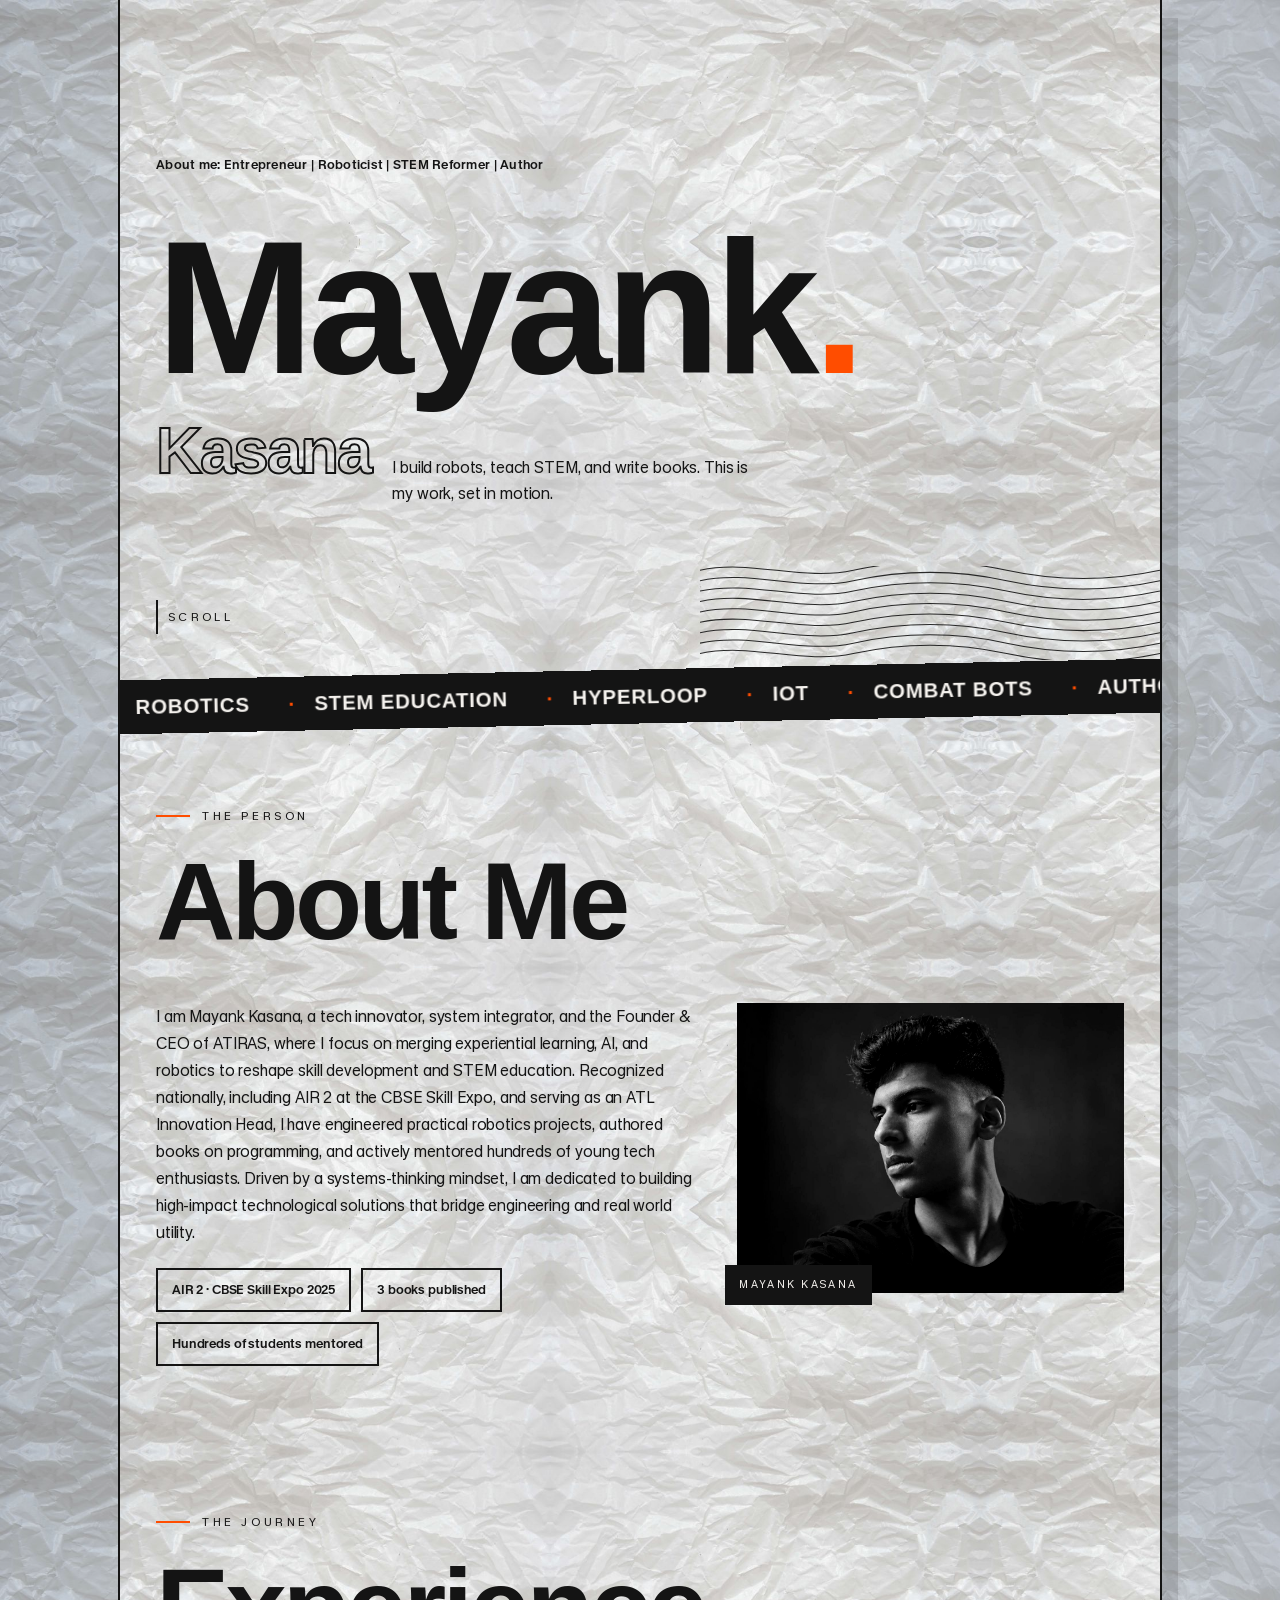
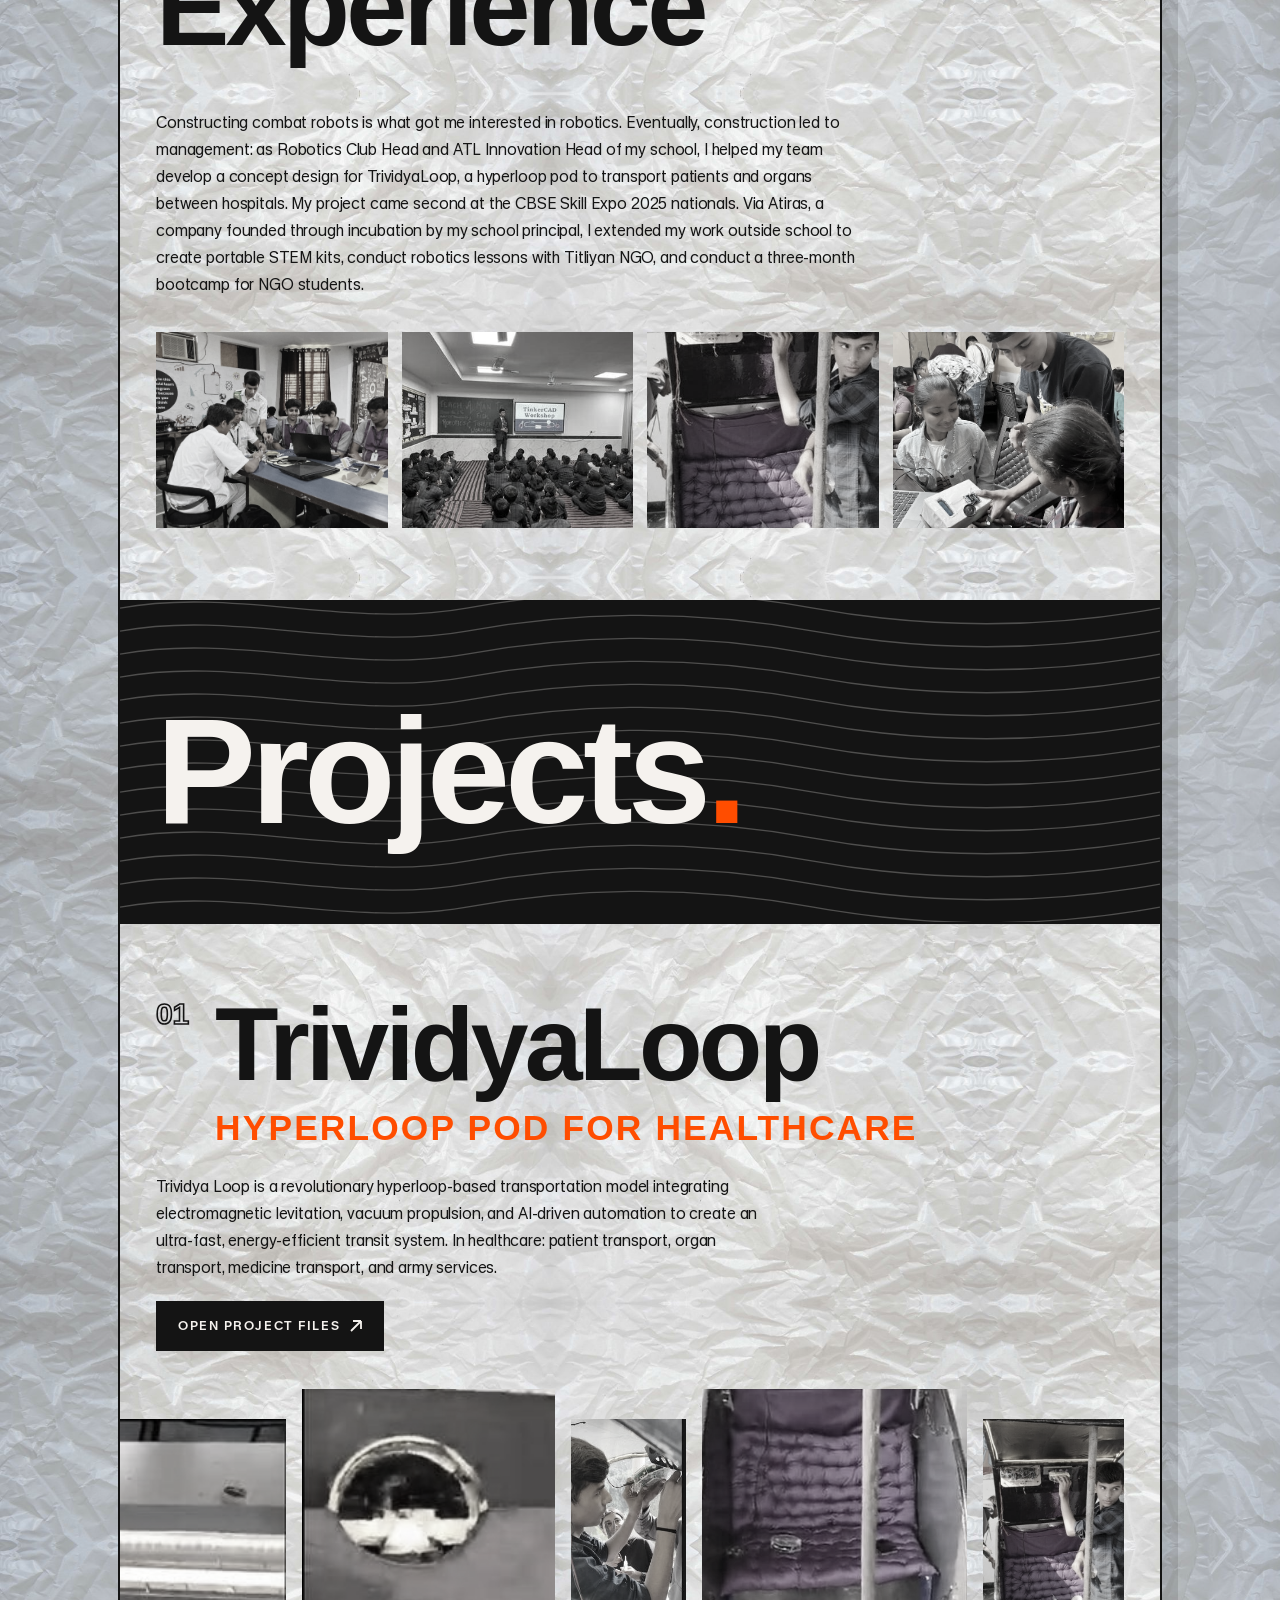
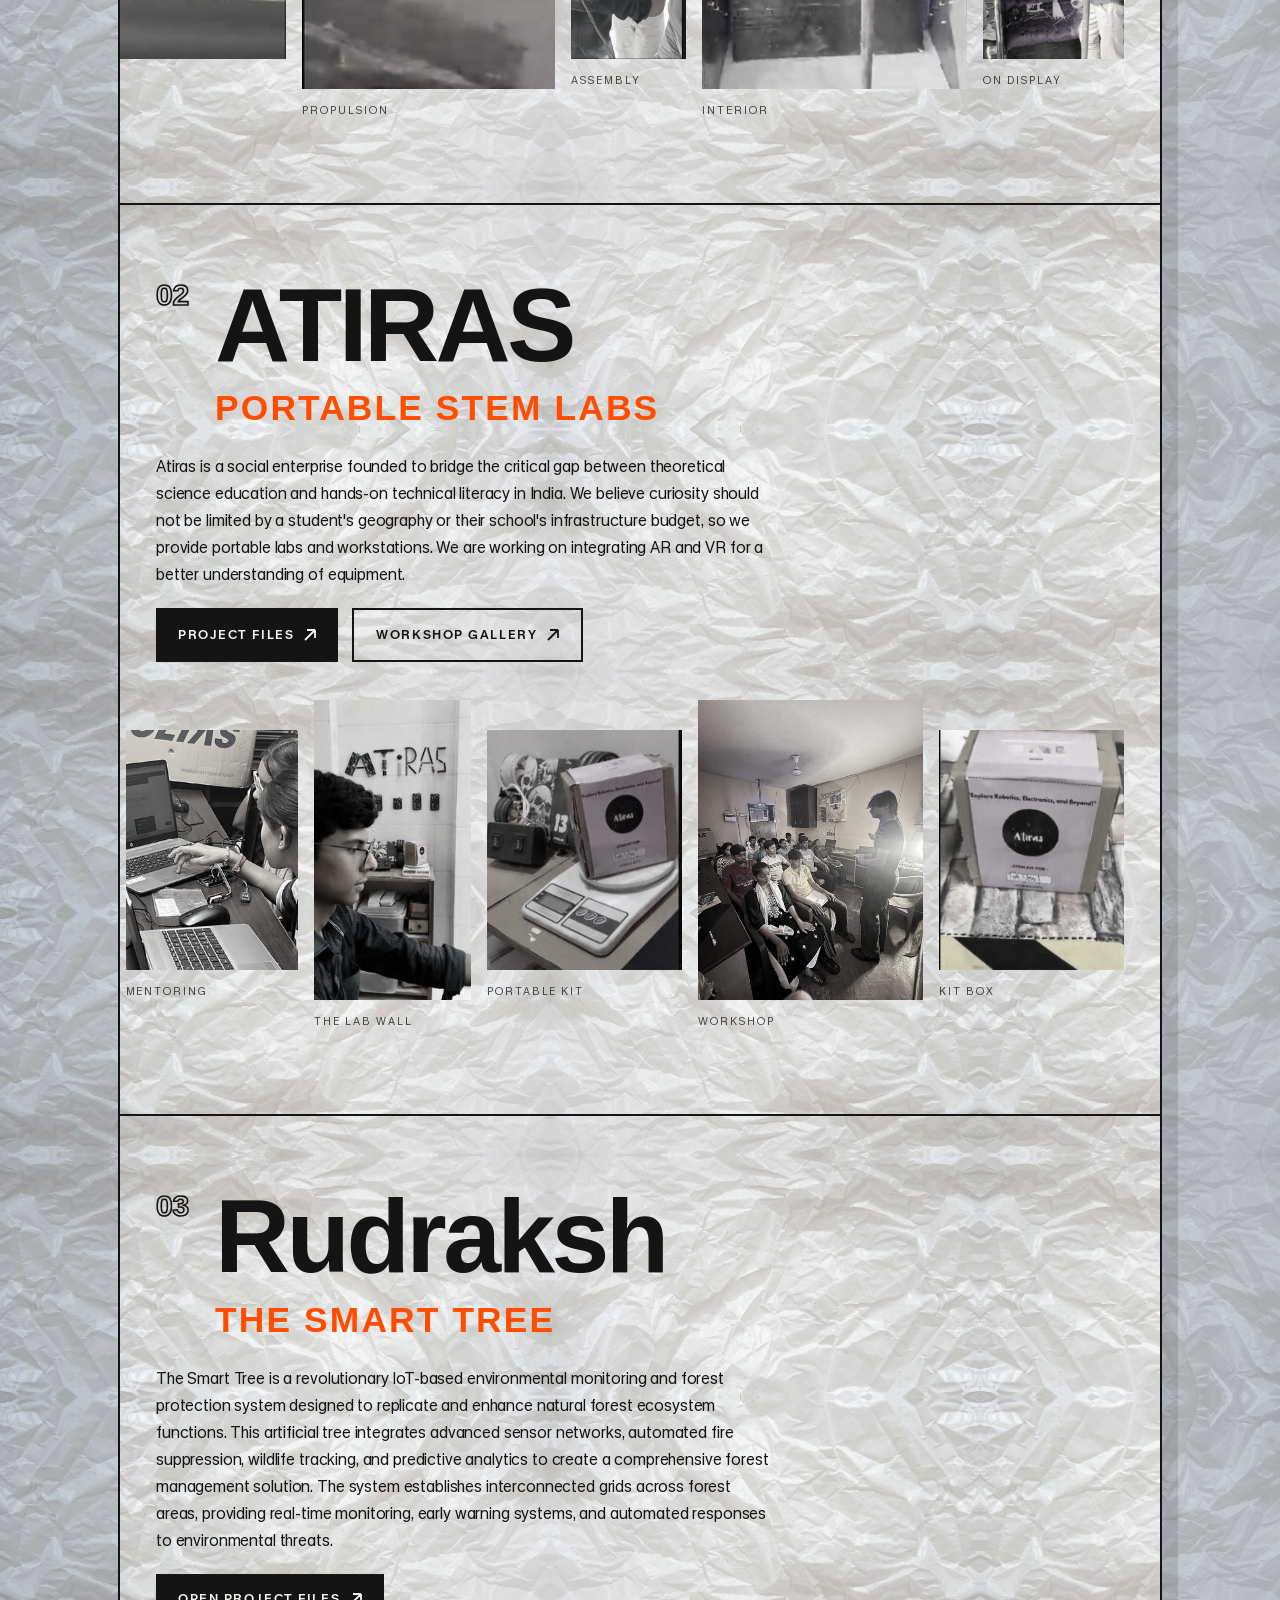
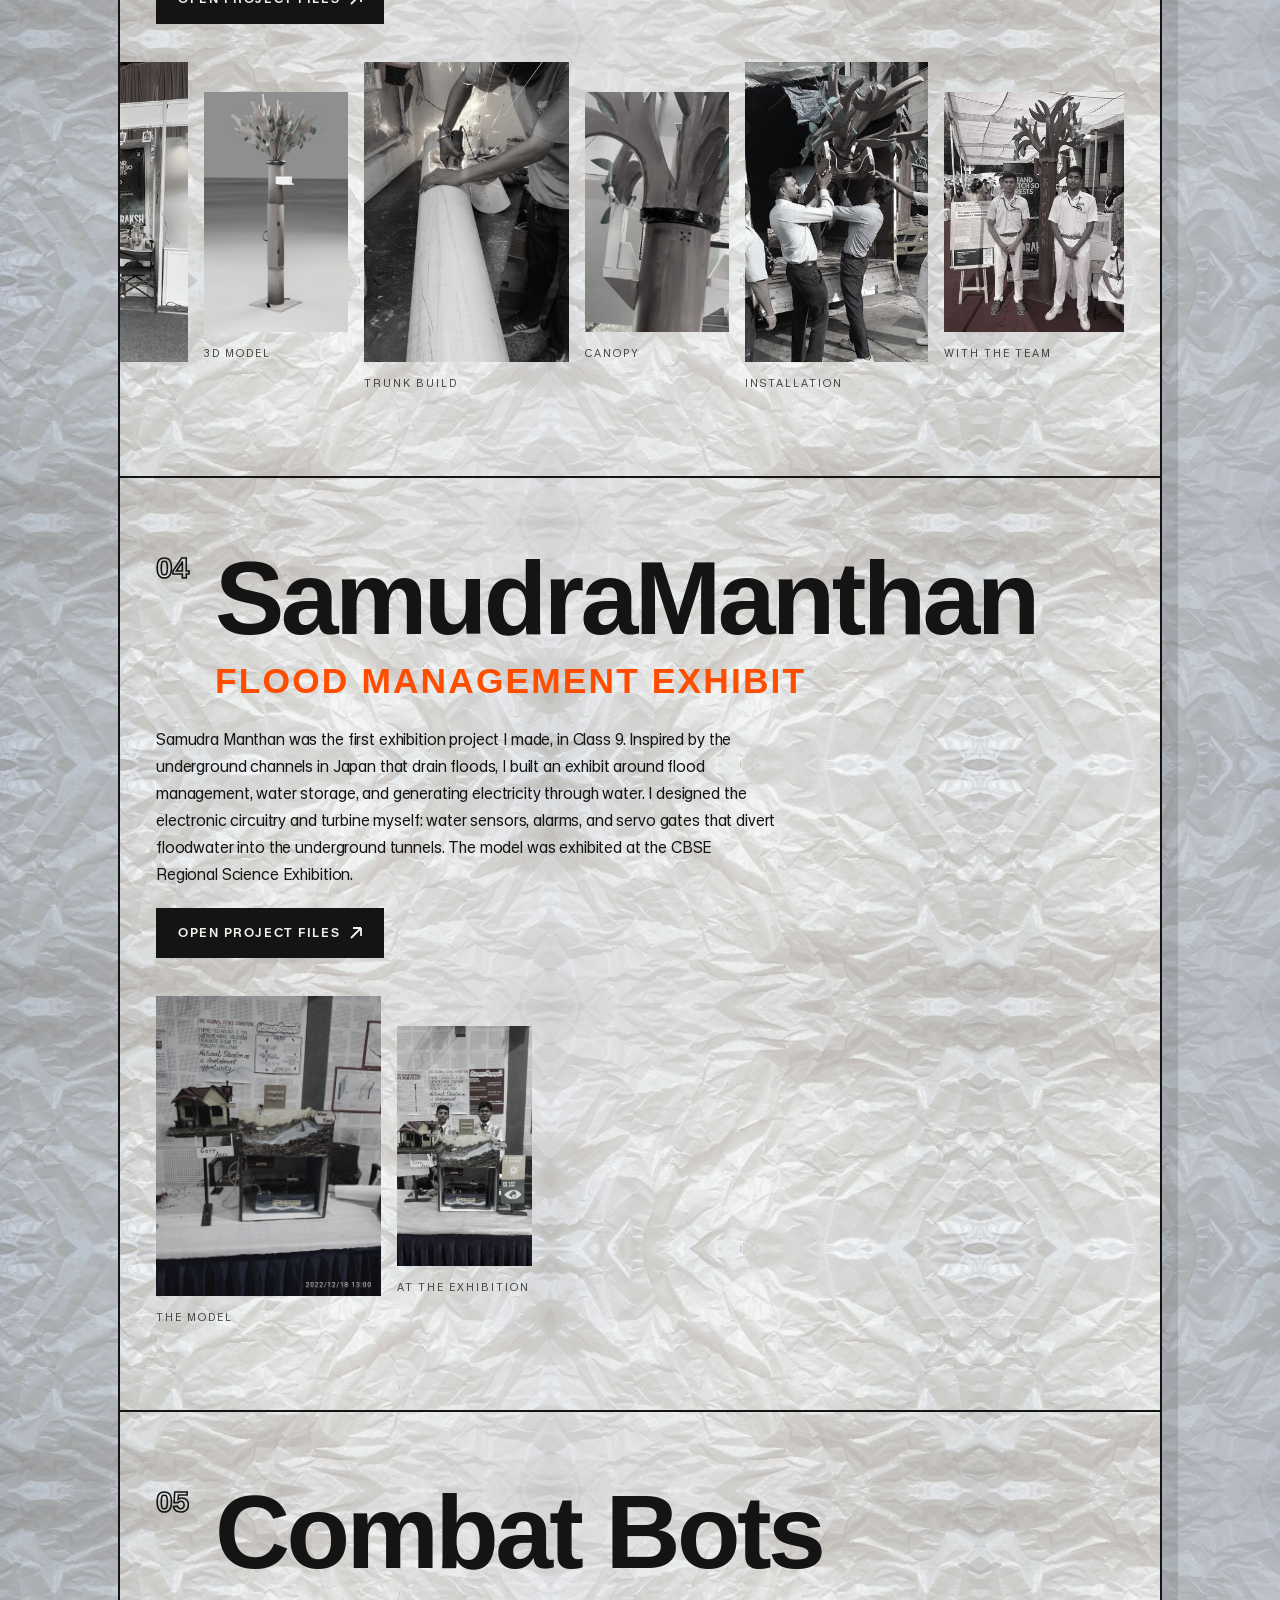
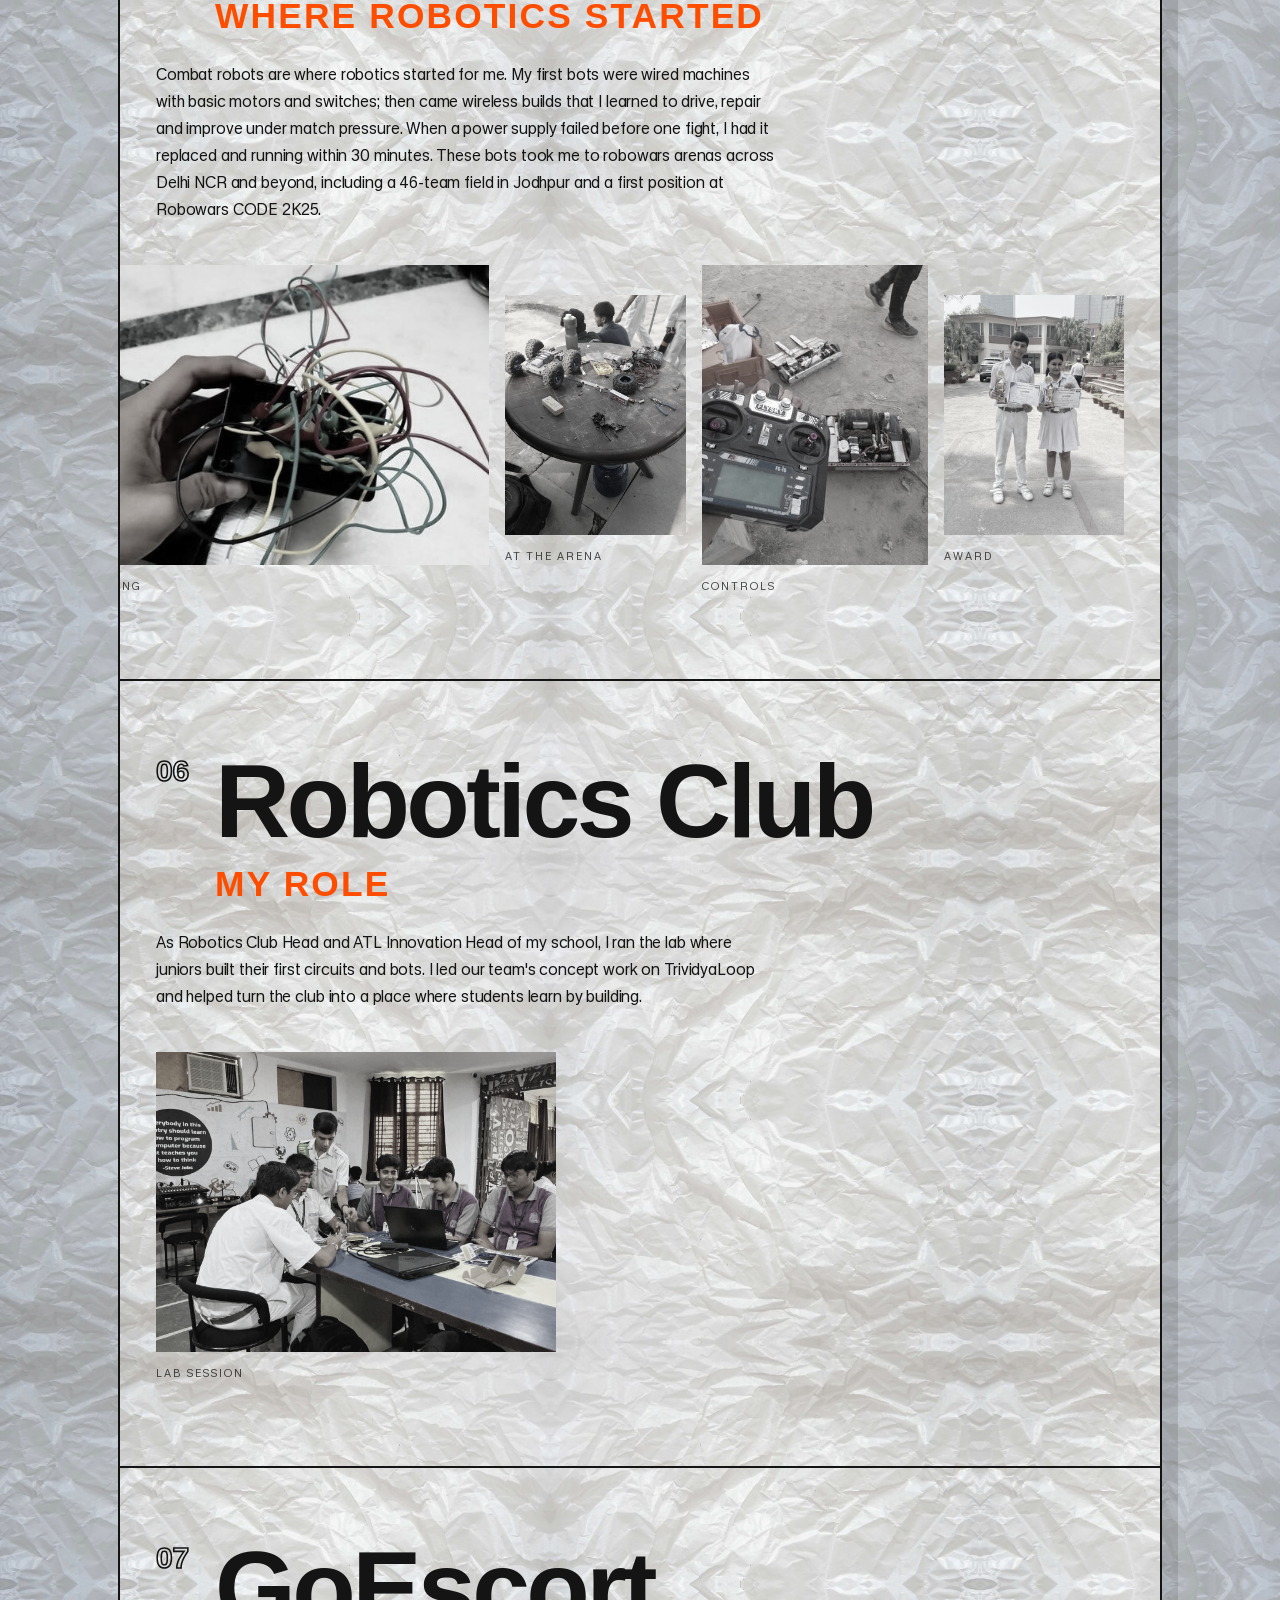
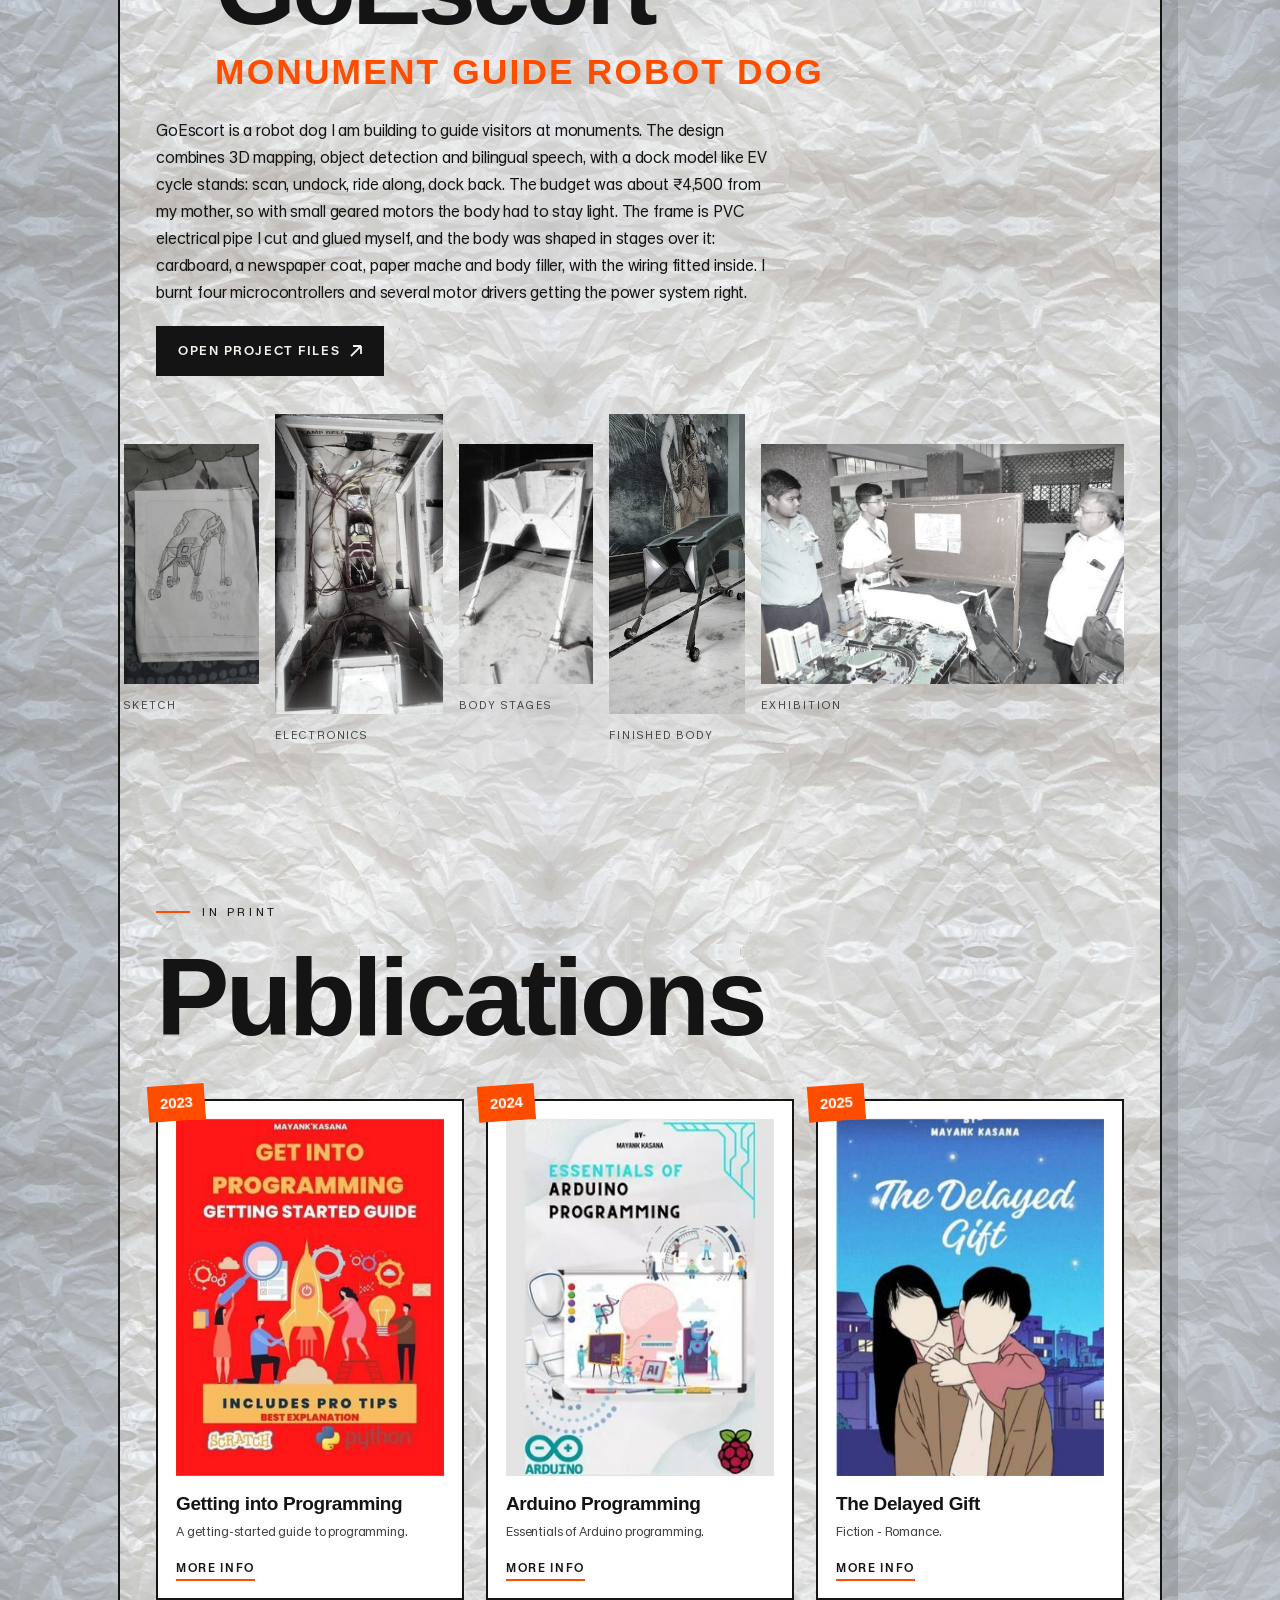
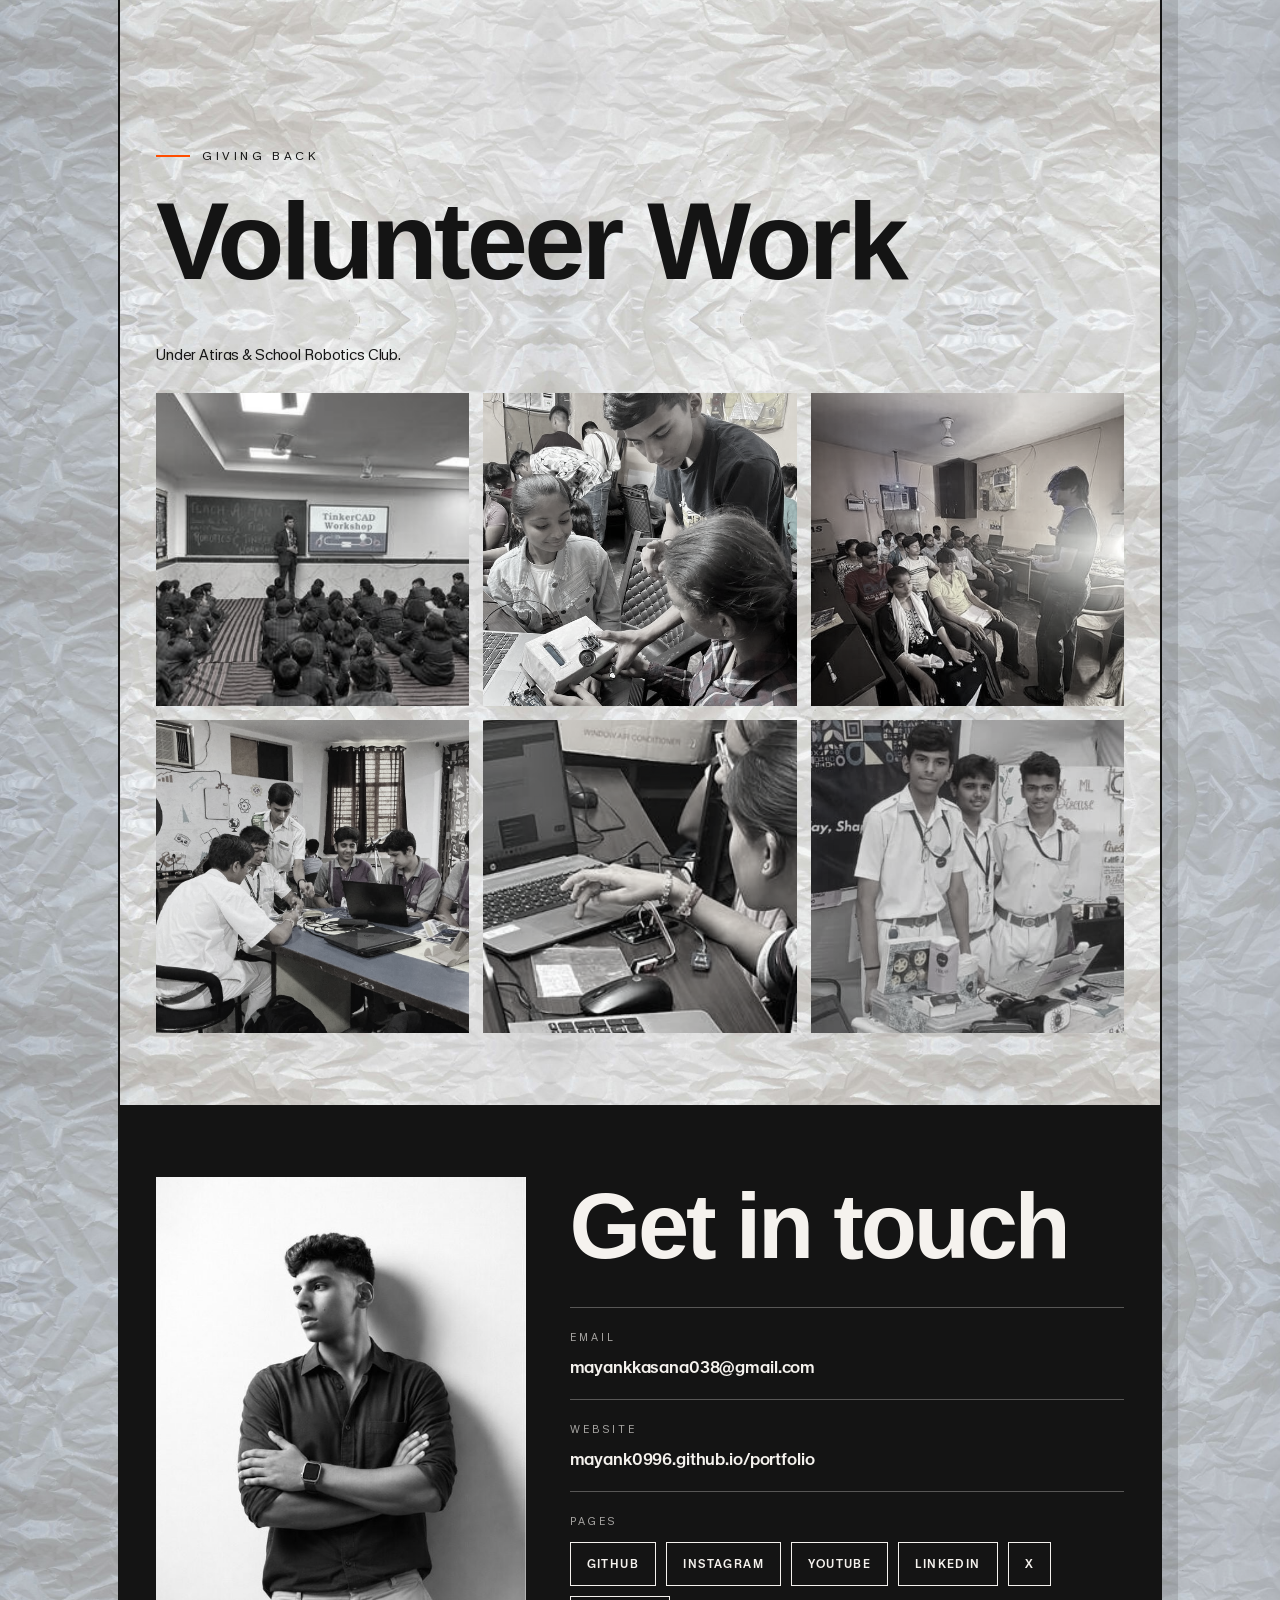
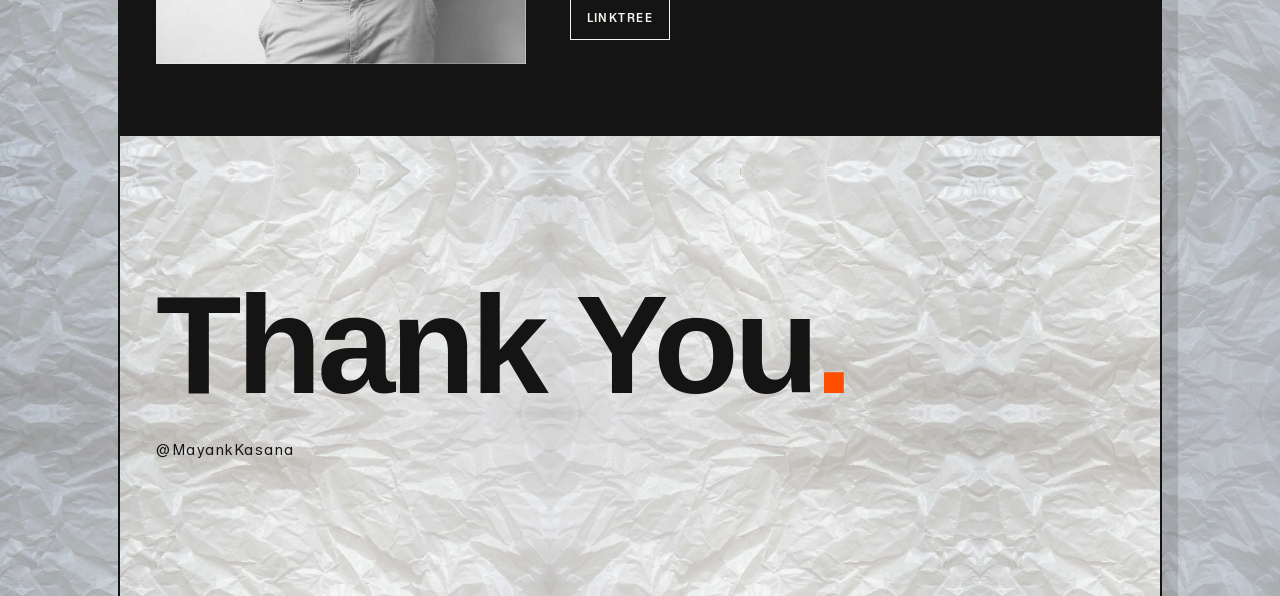
<file: index.html>
<!doctype html><html><head><title>Mayank Kasana — Portfolio</title><meta charset="utf-8"><meta name="viewport" content="width=device-width,initial-scale=1"></head><body><div id="root"></div><script>const configuration={"documents":["assets/2D4EW7HA.jpg","assets/2L3TNOC4.woff2","assets/2SIN3FMO.jpg","assets/2TXQFO34.jpg","assets/3WTKJK3A.jpg","assets/5Q6BL3FJ.jpg","assets/6BHQO6SU.jpg","assets/6HBTCF3E.woff2","assets/6MJM6MPB.jpg","assets/6RIUISNK.jpg","assets/7ACU4ILX.jpg","assets/7MGPOYGV.jpg","assets/7UAGB34N.woff2","assets/7VTK6X7Y.jpg","assets/A6QE2TZW.jpg","assets/A72GJWZI.jpg","assets/APDANPZT.jpg","assets/BZORTS7L.jpg","assets/CJIKFMSF.jpg","assets/CWLXND45.jpg","assets/CYMCHK2S.jpg","assets/DCUCO6EG.woff2","assets/DEWFQUEE.jpg","assets/E34RMFMI.woff2","assets/EDUFJISK.woff2","assets/ESVYJHOG.woff2","assets/FMJXSYM4.jpg","assets/GWBPHQBQ.woff2","assets/I57O54FL.jpg","assets/I774HHM3.jpg","assets/ICAGJH42.jpg","assets/J4ALQJSU.jpg","assets/JOJTZ5IA.jpg","assets/JORAPUHT.jpg","assets/K3E6EYAL.jpg","assets/K7ALYT4C.jpg","assets/KIZQLWHP.jpg","assets/KWSR7EOO.jpg","assets/KZYIEKM3.woff2","assets/L7CO5CEX.jpg","assets/NTLWWNO6.jpg","assets/OILZJGUL.jpg","assets/PICYVRHO.jpg","assets/PQNVRRKH.otf","assets/Q3O4QUHG.jpg","assets/QHUJONU3.jpg","assets/QJLD5KOW.jpg","assets/RK4X2PXO.woff2","assets/RRGMWSXD.jpg","assets/T3N7OAYU.jpg","assets/WM77GZQE.ttf","assets/WP246OPD.jpg","assets/WP7NTJJX.jpg","assets/X6VURNDO.jpg","assets/XTXUBJFU.jpg","assets/ZITNQAWX.woff2"],"hasStyles":true,"host":"https://mayank0996.github.io/paper-portfolio","lease":"","origin":"https://files.instinct.com"};
(() => {
 let lease = configuration.lease;
 const started = performance.now();
 let leaseReceived = started;
 let renewed = [];
 const media = new WeakMap();
 const imageStyle = document.createElement('style');
 imageStyle.textContent = 'img[data-instinct-loading]{background:linear-gradient(90deg,var(--ds-hairline,#eae9ea) 25%,var(--ds-page,#fbfafa) 50%,var(--ds-hairline,#eae9ea) 75%);background-size:200% 100%;animation:instinct-image-loading 1.6s ease-in-out infinite;color:transparent}@keyframes instinct-image-loading{to{background-position:-200% 0}}@media(prefers-reduced-motion:reduce){img[data-instinct-loading]{animation:none}}';
 document.head.append(imageStyle);
 // The shared app-shell stylesheet pins html, body and #root to a fixed viewport-height scroller; a File is a page whose root must grow with its content so the shell can size the frame to it. Its width is the frame's, so anything wider is clipped rather than scrolling the File sideways into blank space.
 const frameStyle = document.createElement('style');
 frameStyle.textContent = 'html,body,#root{position:static!important;height:auto!important;overflow:visible!important;overflow-x:clip!important;overscroll-behavior:auto!important}';
 document.head.append(frameStyle);
 const modalStyle = document.createElement('style');
 modalStyle.textContent = 'html[data-instinct-modal-viewport] dialog:modal{position:fixed!important;top:var(--instinct-modal-top)!important;bottom:var(--instinct-modal-bottom)!important;max-height:var(--instinct-modal-height)!important;margin-top:auto!important;margin-bottom:auto!important}html[data-instinct-modal-ack][data-instinct-modal-pending] dialog:modal,html[data-instinct-modal-ack][data-instinct-modal-pending] dialog:modal::backdrop{opacity:0!important;pointer-events:none!important}';
 document.head.append(modalStyle);
 const channel = crypto.randomUUID();
 const send = (type, value, details) => parent.postMessage({...details, source:'instinct-file', channel, type, value}, configuration.origin);
 const requests = new Map();
 const request = (method, params) => new Promise(resolve => {
   if (requests.size >= 32) { resolve({status:'unavailable'}); return; }
   const id = crypto.randomUUID();
   const timer = setTimeout(() => { requests.delete(id); resolve({status:'unknown'}); }, 20000);
   requests.set(id, result => { clearTimeout(timer); requests.delete(id); resolve(result); });
   send('request', {id, method, params});
 });
 const assetURL = value => {
   const url = new URL(value, configuration.host + '/');
   if (url.origin === configuration.host) url.searchParams.set('lease', lease);
   return url.href;
 };
 // A link to one of the File's own files (an imported PDF, a copied public/ file) rather than a route; the gateway lists them, since a route can have a dot too, such as /day/11.05.
 const documents = new Set(configuration.documents);
 const fileLink = anchor => {
   try {
     const url = new URL(anchor.getAttribute('href') || '', configuration.host + '/');
     return url.origin === configuration.host && documents.has(decodeURIComponent(url.pathname.slice(1))) ? url : null;
   } catch { return null; }
 };
 const fetchOriginal = window.fetch.bind(window);
 // detail is a runtime error's message, base64url-encoded into the path: the content edge and the API drop query strings before the gateway.
 const metric = (event, detail) => {
   let path = '/_instinct/' + event + '/' + Math.min(300000, Math.round(performance.now() - started));
   if (detail) path += '/' + btoa(String.fromCharCode(...new TextEncoder().encode(detail.slice(0, 200)))).replace(/\+/g, '-').replace(/\//g, '_').replace(/=+$/, '');
   void fetchOriginal(assetURL(path), {credentials:'omit'}).catch(() => {});
 };
 const waitForLease = () => new Promise(resolve => {
   const timer = setTimeout(() => { renewed = renewed.filter(callback => callback !== done); resolve(); }, 10000);
   const done = () => { clearTimeout(timer); resolve(); };
   renewed.push(done); send('renew', null);
 });
 window.fetch = async (input, init) => {
   const value = typeof input === 'string' ? input : input instanceof URL ? input.href : input.url;
   const url = new URL(value, configuration.host + '/');
   if (url.origin !== configuration.host) return fetchOriginal(input, init);
   const request = new Request(assetURL(url.href), input instanceof Request ? input : init);
   const options = {...init, credentials:'omit'};
   const response = await fetchOriginal(new Request(request.clone(), options));
   if (response.status !== 401) return response;
   await waitForLease();
   return fetchOriginal(new Request(assetURL(url.href), new Request(request, options)));
 };
 const styleAssets = new Map();
 const inlineStyles = new WeakMap();
 const materializeStyle = async css => {
   const replacements = new Map();
   await Promise.all([...css.matchAll(/url\(["']?([^)'"\s]+)["']?\)/g)].map(async ([, value]) => {
     const url = new URL(value, configuration.host + '/');
     if (value.startsWith('#') || url.origin !== configuration.host) return;
     const fragment = url.hash; url.hash = ''; url.searchParams.delete('lease');
     if (!styleAssets.has(url.href)) {
       styleAssets.set(url.href, window.fetch(url.href).then(response => {
         if (!response.ok) throw new Error('Style asset unavailable');
         return response.blob();
       }).then(blob => URL.createObjectURL(blob)));
     }
     replacements.set(value, await styleAssets.get(url.href) + fragment);
   }));
   return css.replace(/url\(["']?([^)'"\s]+)["']?\)/g, (match, value) => replacements.has(value) ? 'url("' + replacements.get(value) + '")' : match);
 };
 // Reused images (for example a product photo in a newly opened dialog) have no intrinsic size until they decode again.
 const imageSizes = new Map(), imageRatioHints = new WeakMap();
 const reserveImageSpace = element => {
   const source = element.getAttribute('src');
   const hint = imageRatioHints.get(element);
   if (hint && hint.source === source && element.style.aspectRatio === hint.ratio && !element.complete && !element.srcset && element.parentElement?.tagName !== 'PICTURE' && element.closest('dialog')) return;
   if (hint && element.style.aspectRatio === hint.ratio) element.style.setProperty('aspect-ratio', hint.previous, hint.priority);
   imageRatioHints.delete(element);
   if (!source || element.srcset || element.parentElement?.tagName === 'PICTURE') return;
   const url = new URL(source, configuration.host + '/');
   if (url.origin !== configuration.host) return;
   url.searchParams.delete('lease');
   if (element.complete && element.naturalWidth > 0) {
     imageSizes.set(url.href, element.naturalWidth + ' / ' + element.naturalHeight);
     return;
   }
   const size = imageSizes.get(url.href);
   if (!size || !element.closest('dialog') || element.hasAttribute('width') || element.hasAttribute('height') || getComputedStyle(element).aspectRatio !== 'auto') return;
   const ratio = 'auto ' + size;
   const previous = element.style.aspectRatio, priority = element.style.getPropertyPriority('aspect-ratio');
   element.style.setProperty('aspect-ratio', ratio, priority);
   imageRatioHints.set(element, {source, ratio: element.style.aspectRatio, previous, priority});
 };
 const rewrite = element => {
   if (!element.isConnected || element instanceof HTMLScriptElement) return;
   // The shell sizes this frame to its content, so native lazy loading waits for the parent page to scroll each image into view and it pops in late.
   if (element instanceof HTMLImageElement) { if (element.loading === 'lazy') element.loading = 'eager'; reserveImageSpace(element); element.toggleAttribute('data-instinct-loading', !element.complete); }
   if (element instanceof HTMLAnchorElement) {
     try {
       const url = new URL(element.getAttribute('href') || '', configuration.host + '/');
       if ((url.origin !== configuration.host && ['https:', 'http:', 'mailto:', 'tel:'].includes(url.protocol)) || fileLink(element)) {
         element.target = '_blank';
         element.rel = 'noopener noreferrer';
       }
     } catch {}
   }
   for (const attribute of ['src', 'href', 'poster']) {
     if (element instanceof HTMLAnchorElement && attribute === 'href') continue;
     const value = element.getAttribute(attribute);
     const current = media.get(element);
     if (attribute === 'src' && current && value !== current.url && value !== current.source) {
       if (current.url) URL.revokeObjectURL(current.url); media.delete(element);
     }
     if (!value || value.startsWith('#')) continue;
     const url = new URL(value, configuration.host + '/');
     if (url.origin !== configuration.host || element instanceof HTMLAnchorElement) continue;
     if (attribute === 'src' && (element instanceof HTMLMediaElement || element instanceof HTMLSourceElement && element.parentElement instanceof HTMLMediaElement)) {
       if (current?.source === value) {
         if (current.url) element.setAttribute('src', current.url);
         continue;
       }
       const pending = {source:value}; media.set(element, pending);
       void window.fetch(value).then(response => { if (!response.ok) throw new Error('Media unavailable'); return response.blob(); }).then(blob => {
         if (media.get(element) !== pending || !element.isConnected) return;
         pending.url = URL.createObjectURL(blob); element.setAttribute('src', pending.url);
         if (element instanceof HTMLSourceElement) element.parentElement.load();
       }).catch(() => send('load-failed', null));
       continue;
     }
     const next = assetURL(value);
     if (value !== next) element.setAttribute(attribute, next);
   }
   const srcset = element.getAttribute('srcset');
   if (srcset && !srcset.includes('data:')) {
     const next = srcset.split(',').map(candidate => { const [url, ...descriptor] = candidate.trim().split(/\s+/); return [assetURL(url), ...descriptor].join(' '); }).join(', ');
     if (srcset !== next) element.setAttribute('srcset', next);
   }
   const style = element.getAttribute('style');
   if (style && inlineStyles.get(element)?.style !== style) {
     const pending = {style}; inlineStyles.set(element, pending);
     void materializeStyle(style).then(next => {
       if (inlineStyles.get(element) !== pending || element.getAttribute('style') !== style || !element.isConnected) return;
       pending.style = next;
       if (style !== next) element.setAttribute('style', next);
     }).catch(() => send('load-failed', null));
   }
 };
 // A file link carries the lease only while it is followed: leases expire within a minute, so one written at render time would fail later, and a copied address would hand it on.
 for (const type of ['click', 'auxclick']) document.addEventListener(type, event => {
   if (!(event.target instanceof Element)) return;
   const anchor = event.target.closest('a[href]');
   if (!anchor) return;
   rewrite(anchor);
   const url = fileLink(anchor);
   if (!url || event.button > 1) return;
   // The sandbox blocks downloads, so the shell starts them, under the link's download name since an imported file is served under a hashed one.
   if (/\.(?:csv|zip)$/i.test(url.pathname)) {
     event.preventDefault();
     send('download', url.pathname, {name: anchor.getAttribute('download') || null});
     return;
   }
   // The shell renews every forty seconds, so an older lease means renewal stalled, for example while the tab was hidden.
   // The shell opens the tab and loads it once it holds a fresh lease: under its same-origin opener policy a tab this frame opened would come back without a handle to load it.
   if (performance.now() - leaseReceived > 45000) {
     event.preventDefault();
     send('open', url.pathname + url.hash);
     return;
   }
   // An SVG link has no rewritten target, so it would load the file into this frame.
   if (!(anchor instanceof HTMLAnchorElement)) {
     event.preventDefault();
     window.open(assetURL(url.href), '_blank', 'noopener,noreferrer');
     return;
   }
   const original = anchor.getAttribute('href'), leased = assetURL(url.href);
   anchor.setAttribute('href', leased);
   setTimeout(() => { if (anchor.getAttribute('href') === leased) anchor.setAttribute('href', original); });
 }, true);
 const releaseMedia = node => {
   if (!(node instanceof Element) || node.isConnected) return;
   for (const element of [node, ...node.querySelectorAll('audio,video,source')]) {
     const current = media.get(element);
     if (current?.url) {
       if (element.getAttribute('src') === current.url) element.setAttribute('src', current.source);
       URL.revokeObjectURL(current.url);
     }
     media.delete(element);
   }
 };
 const observer = new MutationObserver(changes => {
   for (const change of changes) {
     if (change.type === 'attributes') rewrite(change.target);
     for (const node of change.addedNodes) if (node instanceof Element) { rewrite(node); node.querySelectorAll('[src],[href],[poster],[srcset],[style]').forEach(rewrite); }
     change.removedNodes.forEach(releaseMedia);
   }
 });
 observer.observe(document.documentElement, {subtree:true,childList:true,attributes:true,attributeFilter:['src','href','poster','srcset','style']});
 const imageRetries = new WeakMap();
 document.addEventListener('load', event => { if (event.target instanceof HTMLImageElement) { reserveImageSpace(event.target); imageRetries.delete(event.target); event.target.removeAttribute('data-instinct-loading'); } }, true);
 document.addEventListener('error', event => {
   if (!(event.target instanceof HTMLImageElement)) return;
   const element = event.target;
   element.removeAttribute('data-instinct-loading');
   const failed = new URL(element.currentSrc || element.src, configuration.host + '/');
   if (failed.origin !== configuration.host) return;
   const source = new URL(failed); source.searchParams.delete('lease');
   if (imageRetries.get(element) === source.href) return;
   imageRetries.set(element, source.href);
   void (failed.searchParams.get('lease') === lease ? waitForLease() : Promise.resolve()).then(() => {
     if (!element.isConnected || (element.currentSrc || element.src) !== failed.href || failed.searchParams.get('lease') === lease) return;
     if (element.parentElement instanceof HTMLPictureElement) element.parentElement.querySelectorAll('source').forEach(rewrite);
     rewrite(element);
   });
 }, true);
 window.addEventListener('message', event => {
   const message = event.data;
   if (event.source !== parent || event.origin !== configuration.origin || !message || message.source !== 'instinct-shell' || message.channel !== channel) return;
   if (message.type === 'modal-viewport' && message.value && ['top','bottom','height'].every(key => typeof message.value[key] === 'number' && Number.isFinite(message.value[key]))) {
     modalViewport = null;
     for (const key of ['top','bottom','height']) document.documentElement.style.setProperty('--instinct-modal-' + key, message.value[key] + 'px');
     document.documentElement.setAttribute('data-instinct-modal-viewport', '');
     if (typeof message.value.open === 'boolean') document.documentElement.setAttribute('data-instinct-modal-ack', '');
     if (!modalOpen || message.value.open !== false) document.documentElement.removeAttribute('data-instinct-modal-pending');
   }
   if (message.type === 'response' && message.value && typeof message.value.id === 'string') {
     requests.get(message.value.id)?.(message.value.result);
   }
   if (message.type === 'lease' && typeof message.value === 'string' && message.value.length <= 2048) {
     lease = message.value; leaseReceived = performance.now();
     const callbacks = renewed; renewed = []; callbacks.forEach(callback => callback());
   }
   if (message.type === 'route' && typeof message.value === 'string' && message.value.length <= 2048 && message.value.startsWith('/') && !message.value.startsWith('//')) {
     window.dispatchEvent(new CustomEvent('instinct-route', {detail:message.value}));
   }
   if (message.type === 'live' && message.value && typeof message.value === 'object' && typeof message.value.kind === 'string') {
     for (const listener of [...liveListeners]) listener(message.value);
   }
 });
 // Live Files: the shell holds the stream and forwards each op and focus, and resync when the File must read its live data again; this frame never sees the stream or its ticket. The kit's live store subscribes. For a focus the kit finds the element and reveal reports where it is, so the shell can scroll its page, which is the one scroller.
 const liveListeners = new Set();
 // A File that reads its live data gives its first read here while it renders, and ready waits for it, so the first paint already has the data.
 const liveHolds = [];
 const live = Object.freeze({
   subscribe: listener => { liveListeners.add(listener); return () => { liveListeners.delete(listener); }; },
   hold: read => { if (read && typeof read.then === 'function' && liveHolds.length < 8) liveHolds.push(Promise.resolve(read).catch(() => {})); },
   reveal: (request, element) => {
     if (typeof request !== 'number' || !(element instanceof Element)) return;
     const bounds = element.getBoundingClientRect();
     send('live-reveal', {request, top: Math.max(0, bounds.top + window.scrollY), bottom: Math.max(0, bounds.bottom + window.scrollY)});
   },
 });
 let errorCount = 0;
 const rejectionMessage = reason => { try { return 'Unhandled rejection: ' + (reason instanceof Error ? reason.message : String(reason)); } catch { return 'Unhandled rejection'; } };
 window.addEventListener('error', event => { if (++errorCount <= 20) { const message = String(event.message).slice(0,1024); send('diagnostic', message); metric('error', message); } });
 window.addEventListener('unhandledrejection', event => { if (++errorCount <= 20) { send('diagnostic','Unhandled application promise rejection'); metric('error', rejectionMessage(event.reason)); } });
 window.instinctFile = Object.freeze({initialRoute: decodeURIComponent(location.hash.slice(1) || '/'), route: path => {if (typeof path === 'string' && path.startsWith('/') && !path.startsWith('//') && path.length <= 2048) send('route',path);}, asset: assetURL, request, live});
 const loadStyles = async () => {
   if (!configuration.hasStyles) return;
   const response = await window.fetch('main.css');
   if (!response.ok) throw new Error('Styles unavailable');
   const css = await materializeStyle(await response.text());
   const stylesheet = document.createElement('style');
   stylesheet.textContent = css + '\nbody:has(> #root > .artifact-card){background:transparent}body:has(> #root > .artifact-card)>#root{padding:0}#root>.artifact-card{border-radius:0;box-shadow:none;background:transparent}'; document.head.append(stylesheet);
 };
 const waitForContent = async () => {
   const root = document.getElementById('root');
   if (!root.hasChildNodes()) await new Promise((resolve, reject) => {
     const mounted = new MutationObserver(() => {
       if (root.hasChildNodes()) { clearTimeout(deadline); mounted.disconnect(); resolve(); }
     });
     const deadline = setTimeout(() => {
       mounted.disconnect(); reject(new Error('File did not render within 30 seconds'));
     }, 30000);
     mounted.observe(root, {childList:true});
   });
   // The wait is short: a slow or lost read must not keep the rest of the File hidden, and its data still arrives when the read returns. The extra turn lets the File render what the read brought.
   if (liveHolds.length) {
     await Promise.race([Promise.all(liveHolds), new Promise(resolve => setTimeout(resolve, 1500))]);
     await new Promise(resolve => setTimeout(resolve));
   }
   // Layout starts font loading even while the parent keeps this frame offscreen.
   root.getBoundingClientRect();
   const images = [...root.querySelectorAll('img')].filter(image => {
     const bounds = image.getBoundingClientRect();
     return bounds.width > 0 && bounds.height > 0 && bounds.bottom > 0 && bounds.top < innerHeight && bounds.right > 0 && bounds.left < innerWidth;
   });
   const assets = Promise.all([...styleAssets.values(), document.fonts.ready, ...images.map(image => {
     image.loading = 'eager';
     // A missing image must not hide the rest of the file indefinitely.
     return image.decode().catch(() => {});
   })]);
   // Slow media must not keep already-rendered content hidden.
   await Promise.race([assets, new Promise(resolve => setTimeout(resolve, 500))]);
 };
 // A native dialog needs the visible viewport, not the full document height of the expanded frame.
 let modalOpen = false, modalViewport = null;
 const reportModal = () => {
   const open = document.querySelector('dialog:modal') !== null;
   if (open === modalOpen) return;
   modalOpen = open;
   document.documentElement.toggleAttribute('data-instinct-modal-pending', open);
   if (open && modalViewport === null) modalViewport = window.innerHeight;
   send('modal', open);
   if (!open) reportHeight();
 };
 new MutationObserver(reportModal).observe(document.documentElement, {subtree:true,childList:true,attributes:true,attributeFilter:['open']});
 // The trusted shell sizes this frame to its content so one page scroll carries the hero, the card and the file together.
 let reportedHeight = 0, lastViewport = window.innerHeight, lastHeight = 0, mutated = false, lastSettled = 0, coincidences = 0;
 // Images, media and fonts that finished, so growth they cause can be told from growth that only follows the viewport.
 const settledResources = () => {
   let count = 0;
   for (const image of document.images) if (image.complete) count++;
   for (const media of document.querySelectorAll('video, audio')) if (media.readyState > 0) count++;
   document.fonts.forEach((font) => { if (font.status === 'loaded') count++; });
   return count;
 };
 const reportHeight = () => {
   // Closing posts across frames; wait for the shell to restore our viewport before measuring viewport-sized content.
   if (modalOpen || (modalViewport !== null && window.innerHeight !== modalViewport)) return;
   const restoring = modalViewport !== null;
   modalViewport = null;
   const height = Math.ceil(document.getElementById('root').getBoundingClientRect().bottom + window.scrollY);
   const viewportDelta = window.innerHeight - lastViewport, heightDelta = height - lastHeight;
   const settled = settledResources(), contentChanged = !restoring && (mutated || settled !== lastSettled);
   lastViewport = window.innerHeight; lastHeight = height; mutated = false; lastSettled = settled;
   // Content sized in viewport units grows with the frame the shell just resized; reporting that would resize it again without end.
   // Growth that lands with a change of the File's own, such as a DOM change or a finished image, font or video, is reported, up to
   // three resizes in a row so content that changes on every frame cannot keep growing the frame.
   const tracksViewport = viewportDelta > 0 && heightDelta > 0 && heightDelta <= viewportDelta;
   if (viewportDelta !== 0 && !tracksViewport) coincidences = 0;
   if (tracksViewport && (!contentChanged || ++coincidences > 3)) { reportedHeight = height; return; }
   if (height === reportedHeight) return;
   reportedHeight = height;
   send('height', height);
 };
 const watchHeight = () => {
   new MutationObserver(() => { mutated = true; }).observe(document.getElementById('root'), {subtree:true,childList:true,characterData:true,attributes:true,attributeFilter:['class','style','hidden']});
   new ResizeObserver(reportHeight).observe(document.getElementById('root'));
   window.addEventListener('resize', reportHeight);
   reportHeight();
 };
 let scriptAttempts = 0;
 const loadScript = () => {
   const script = document.createElement('script');
   script.src = assetURL('main.js'); script.crossOrigin = 'anonymous';
   script.onload = () => { void waitForContent().then(() => { if (document.documentElement.hasAttribute('data-instinct-full-screen')) send('full-screen', null); send('ready', null); metric('ready'); watchHeight(); }).catch(() => send('load-failed', null)); };
   script.onerror = () => { script.remove(); if (++scriptAttempts < 3) setTimeout(loadScript, 1000 * scriptAttempts); else send('load-failed', null); };
   document.body.append(script);
 };
 const preload = document.createElement('link');
 preload.rel = 'preload'; preload.as = 'script'; preload.crossOrigin = 'anonymous'; preload.href = assetURL('main.js');
 document.head.append(preload);
 void loadStyles().then(loadScript).catch(() => send('load-failed', null));
 send('handshake', null);
 send('modal-viewport', null);
})();</script></body></html>
</file>
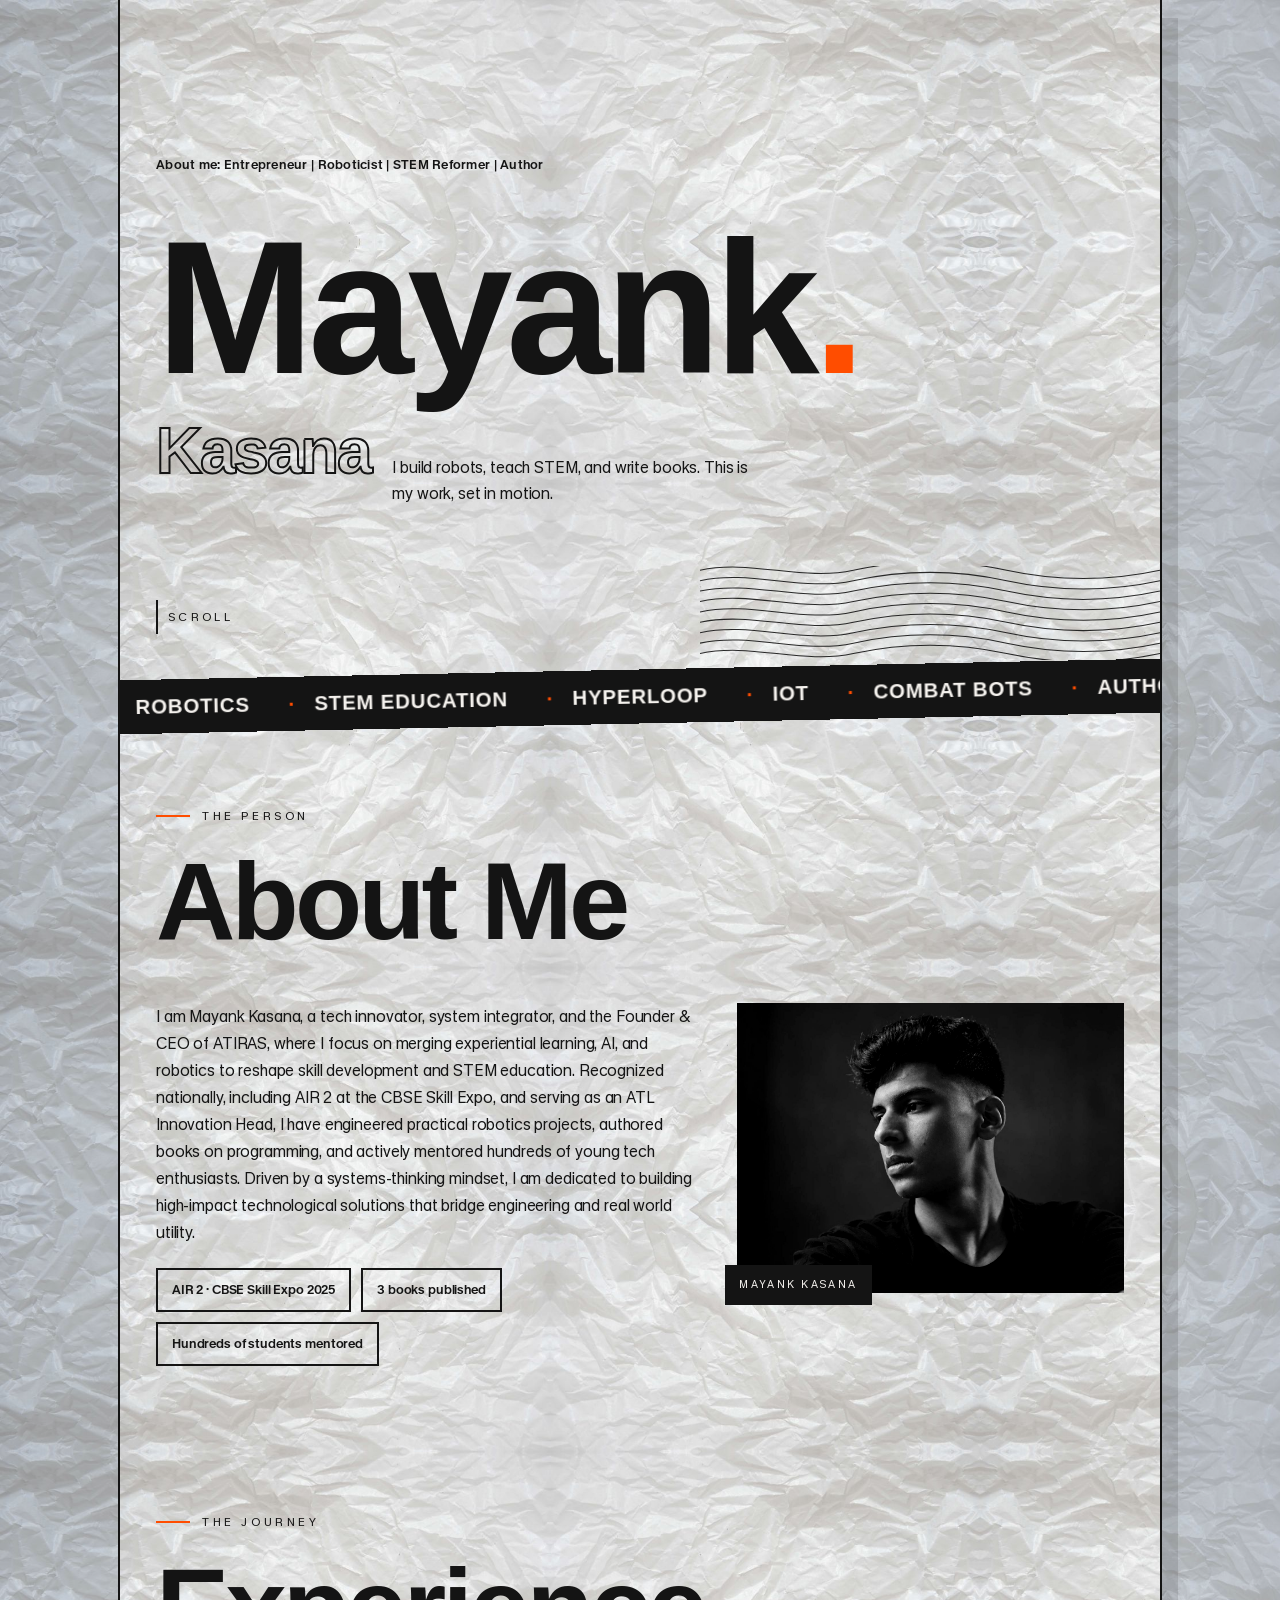
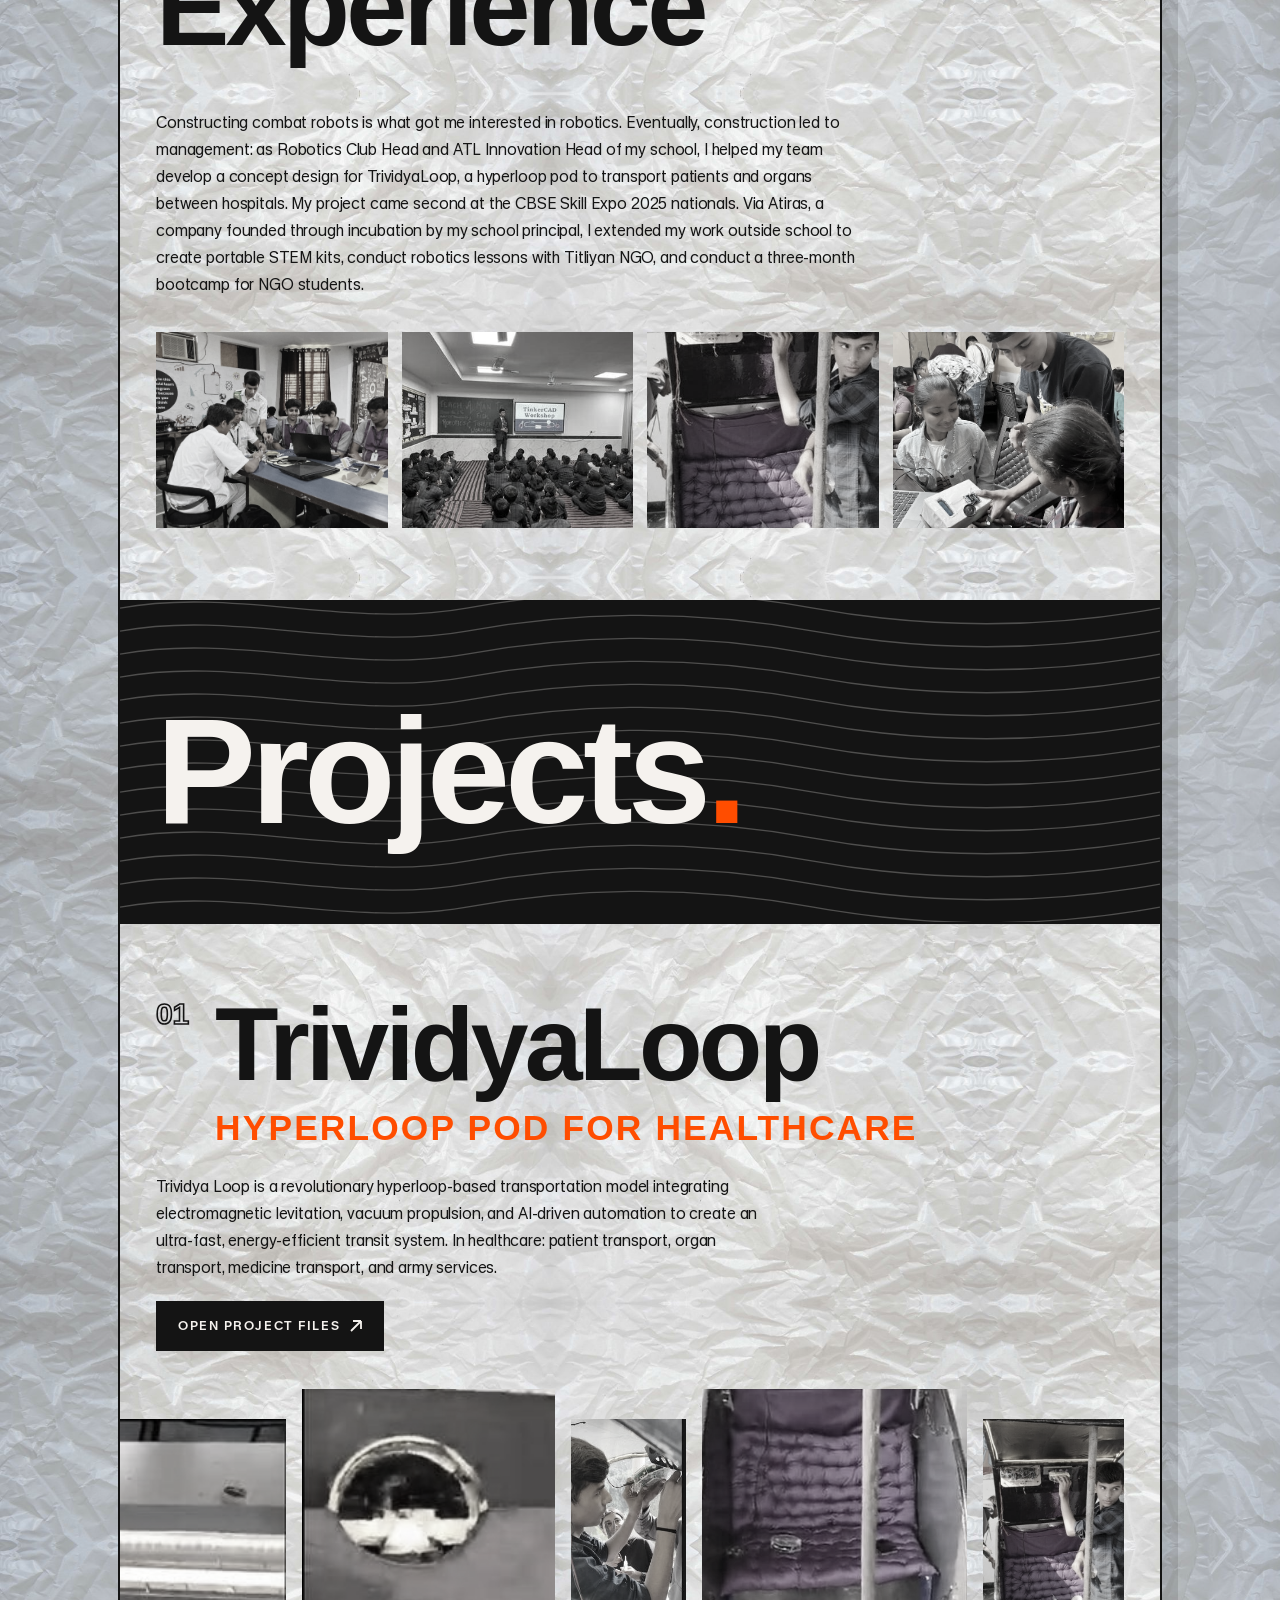
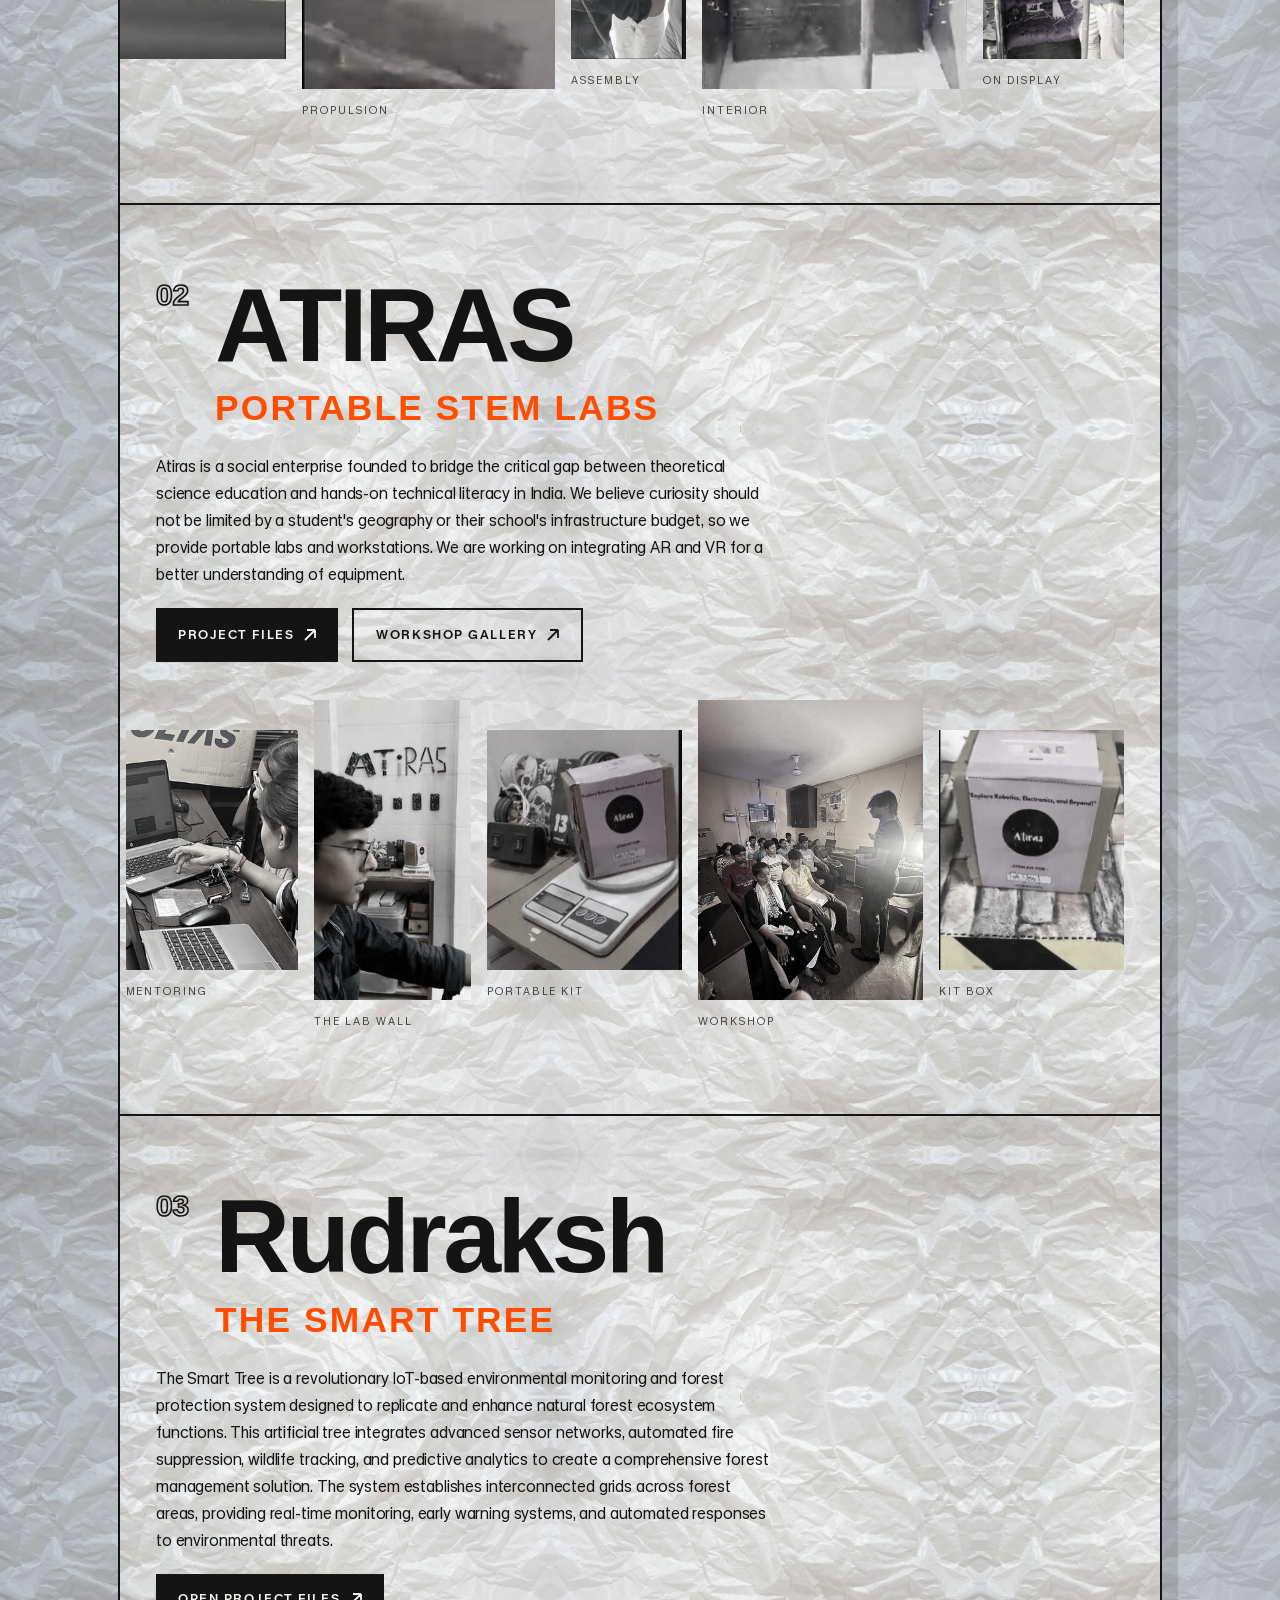
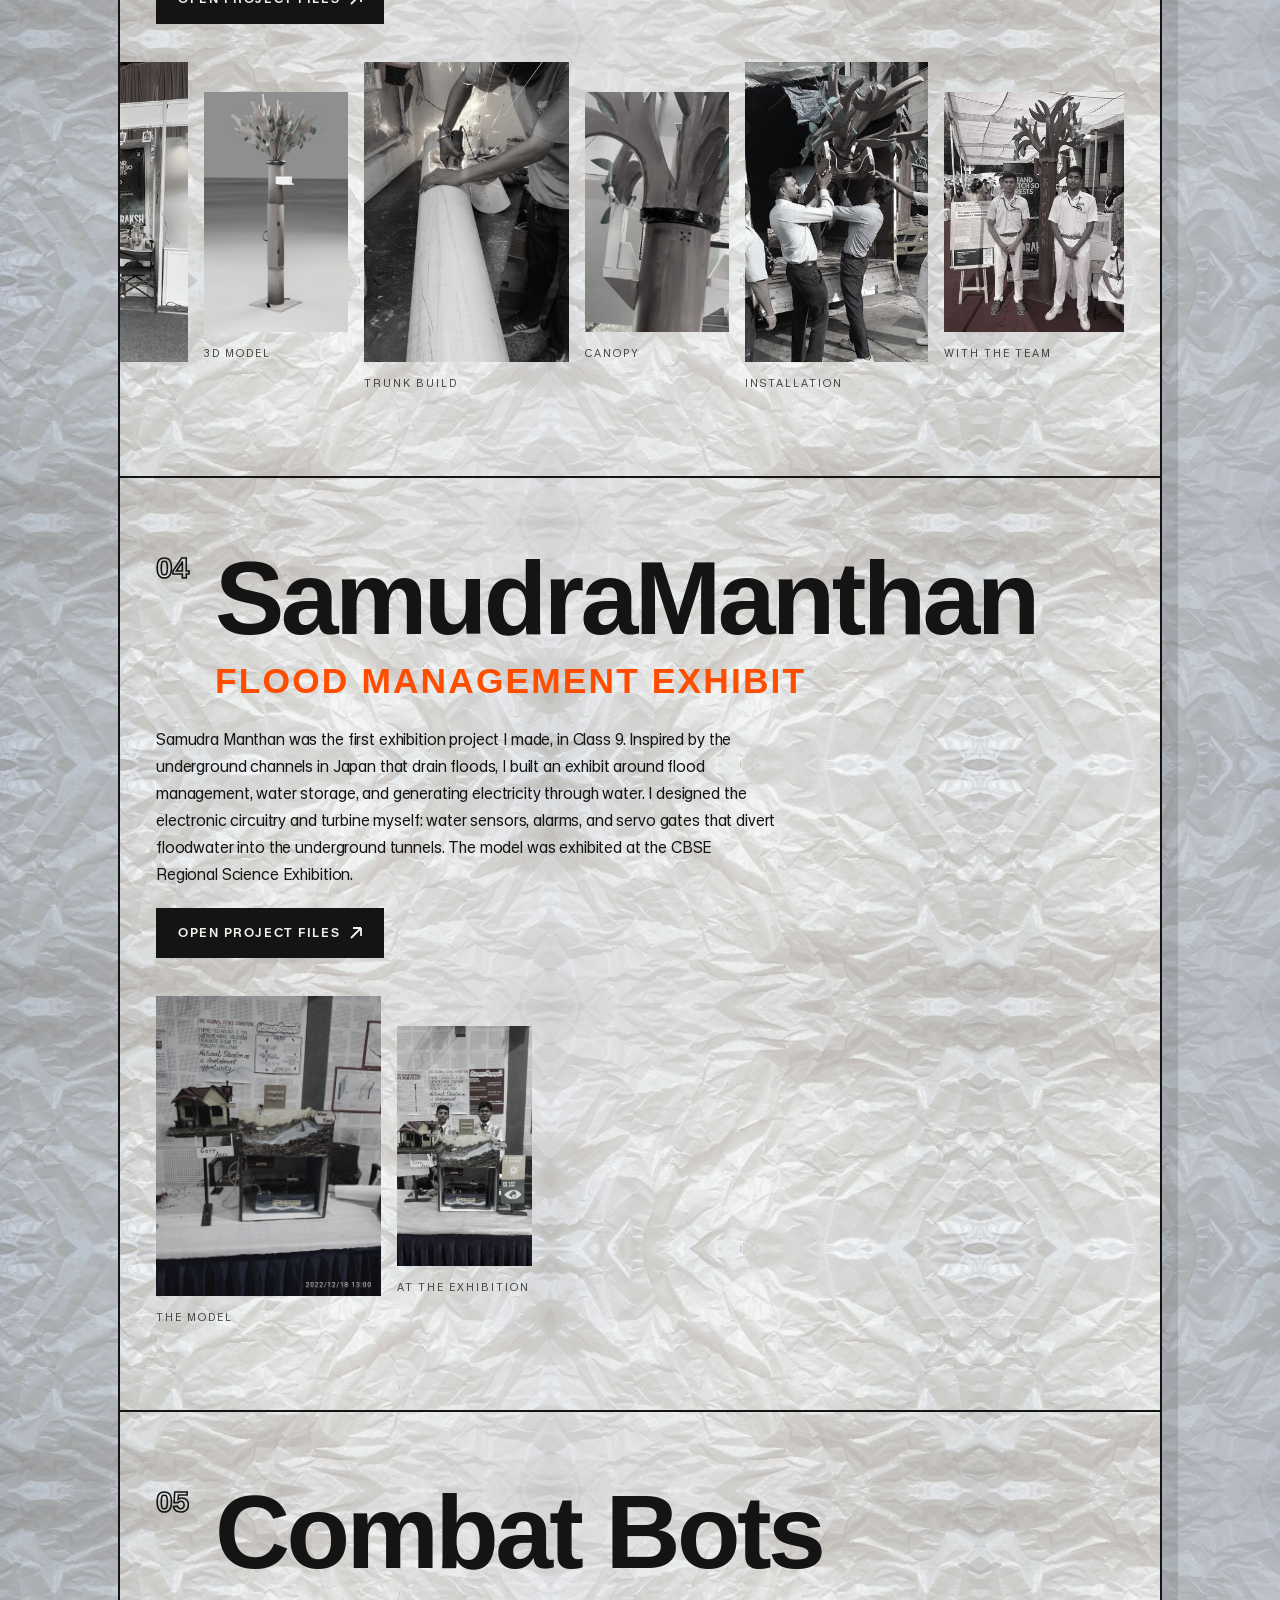
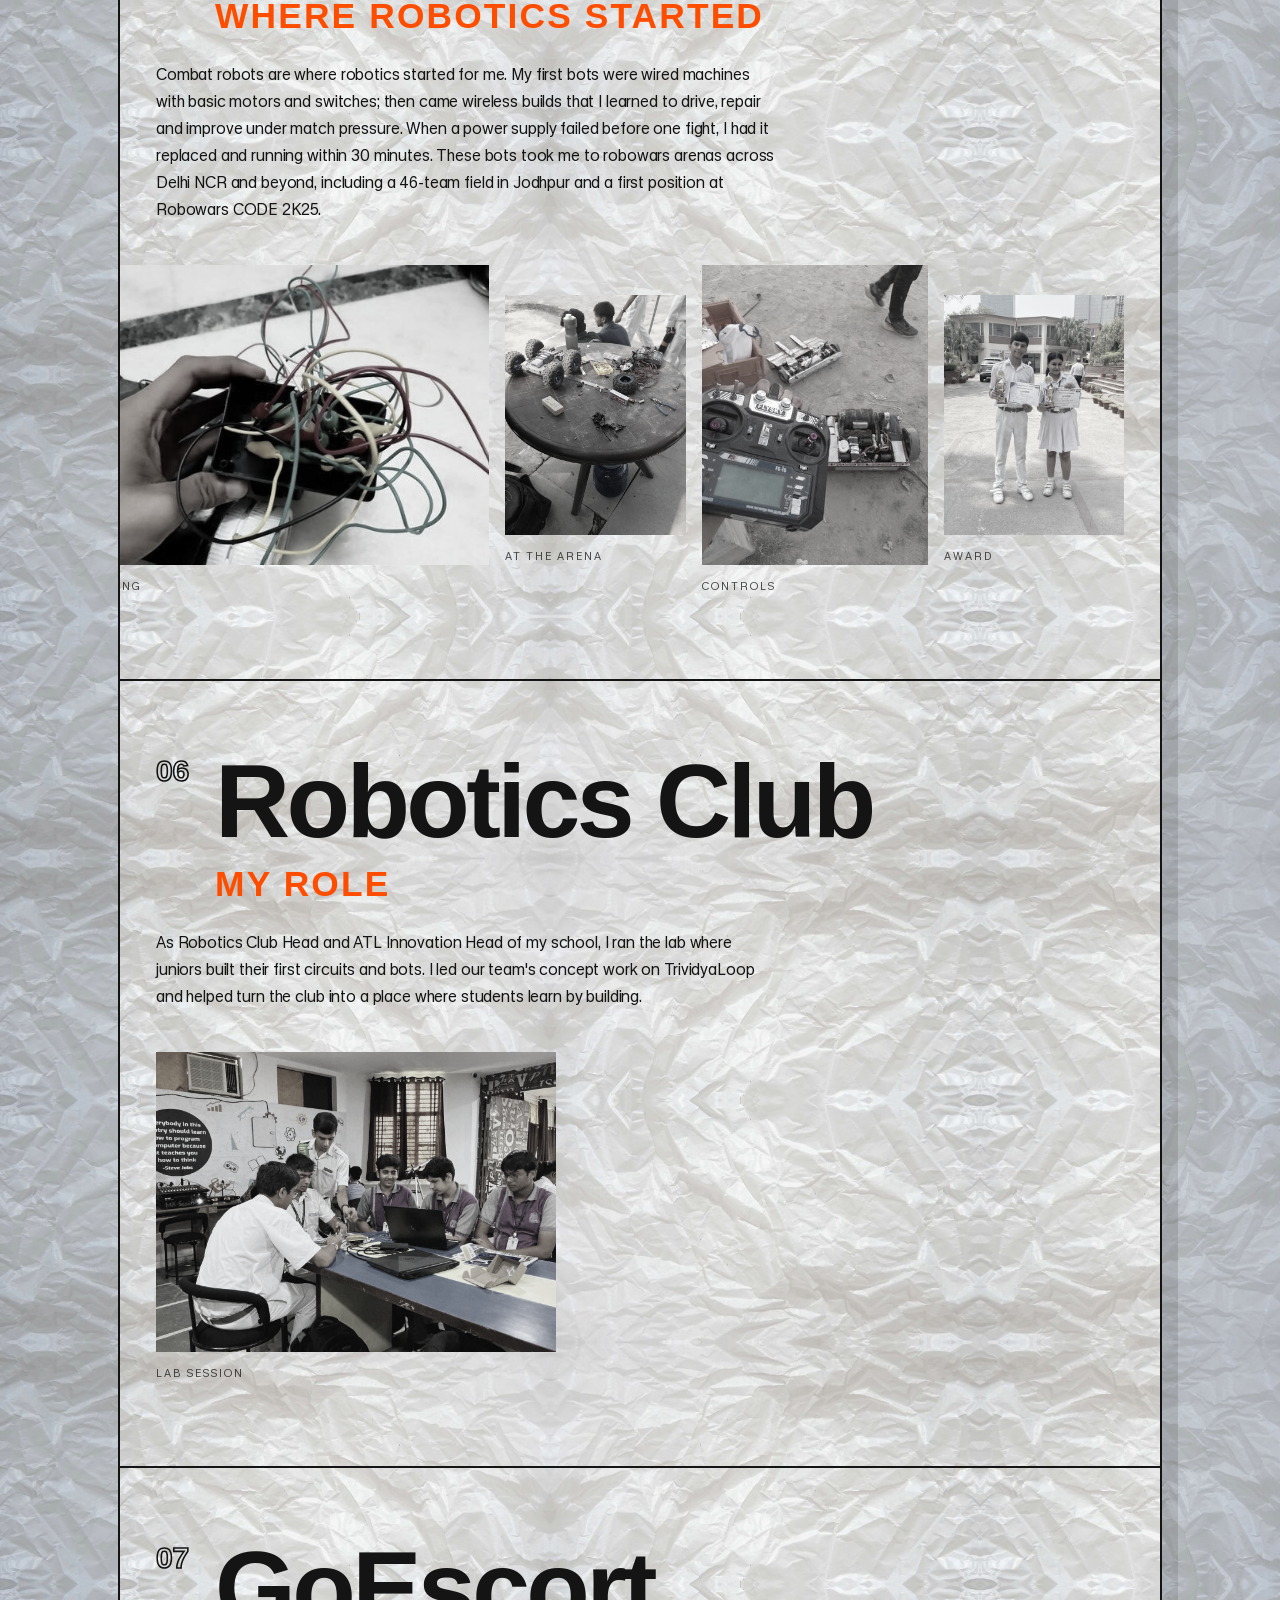
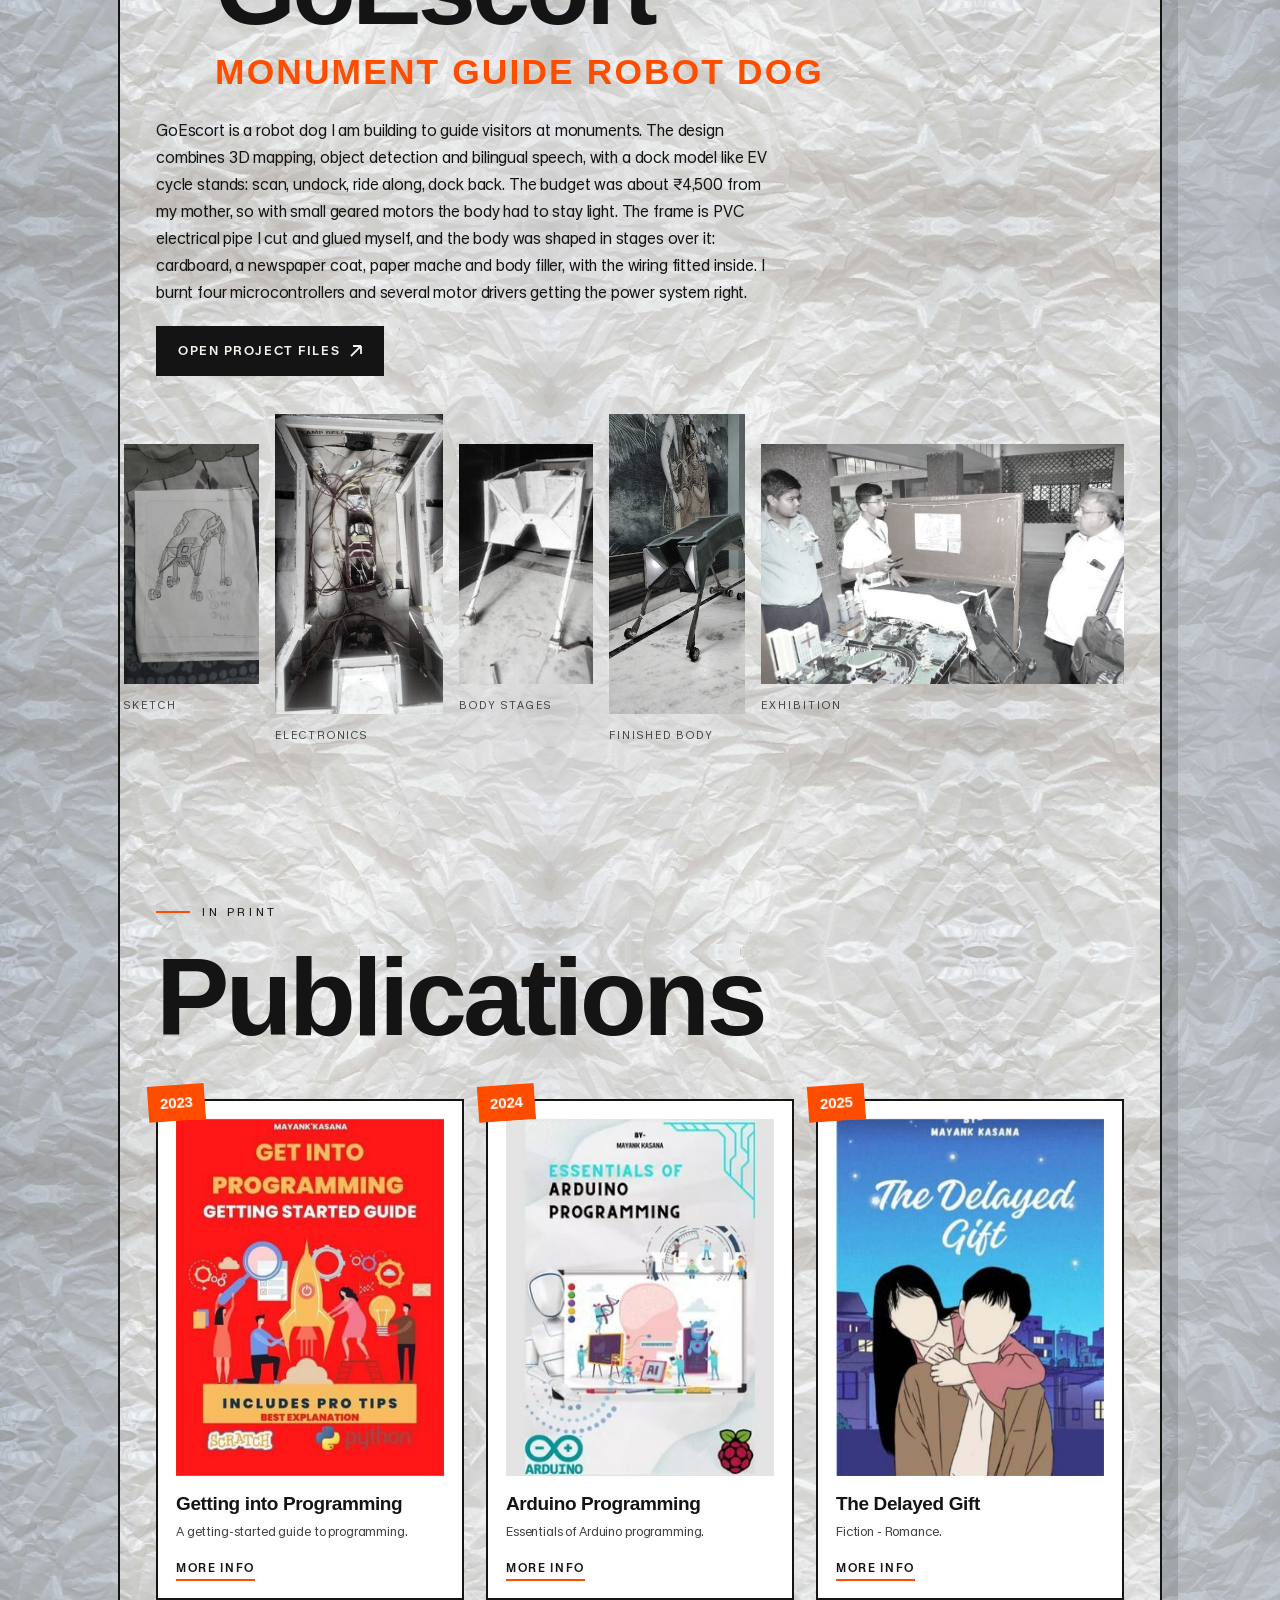
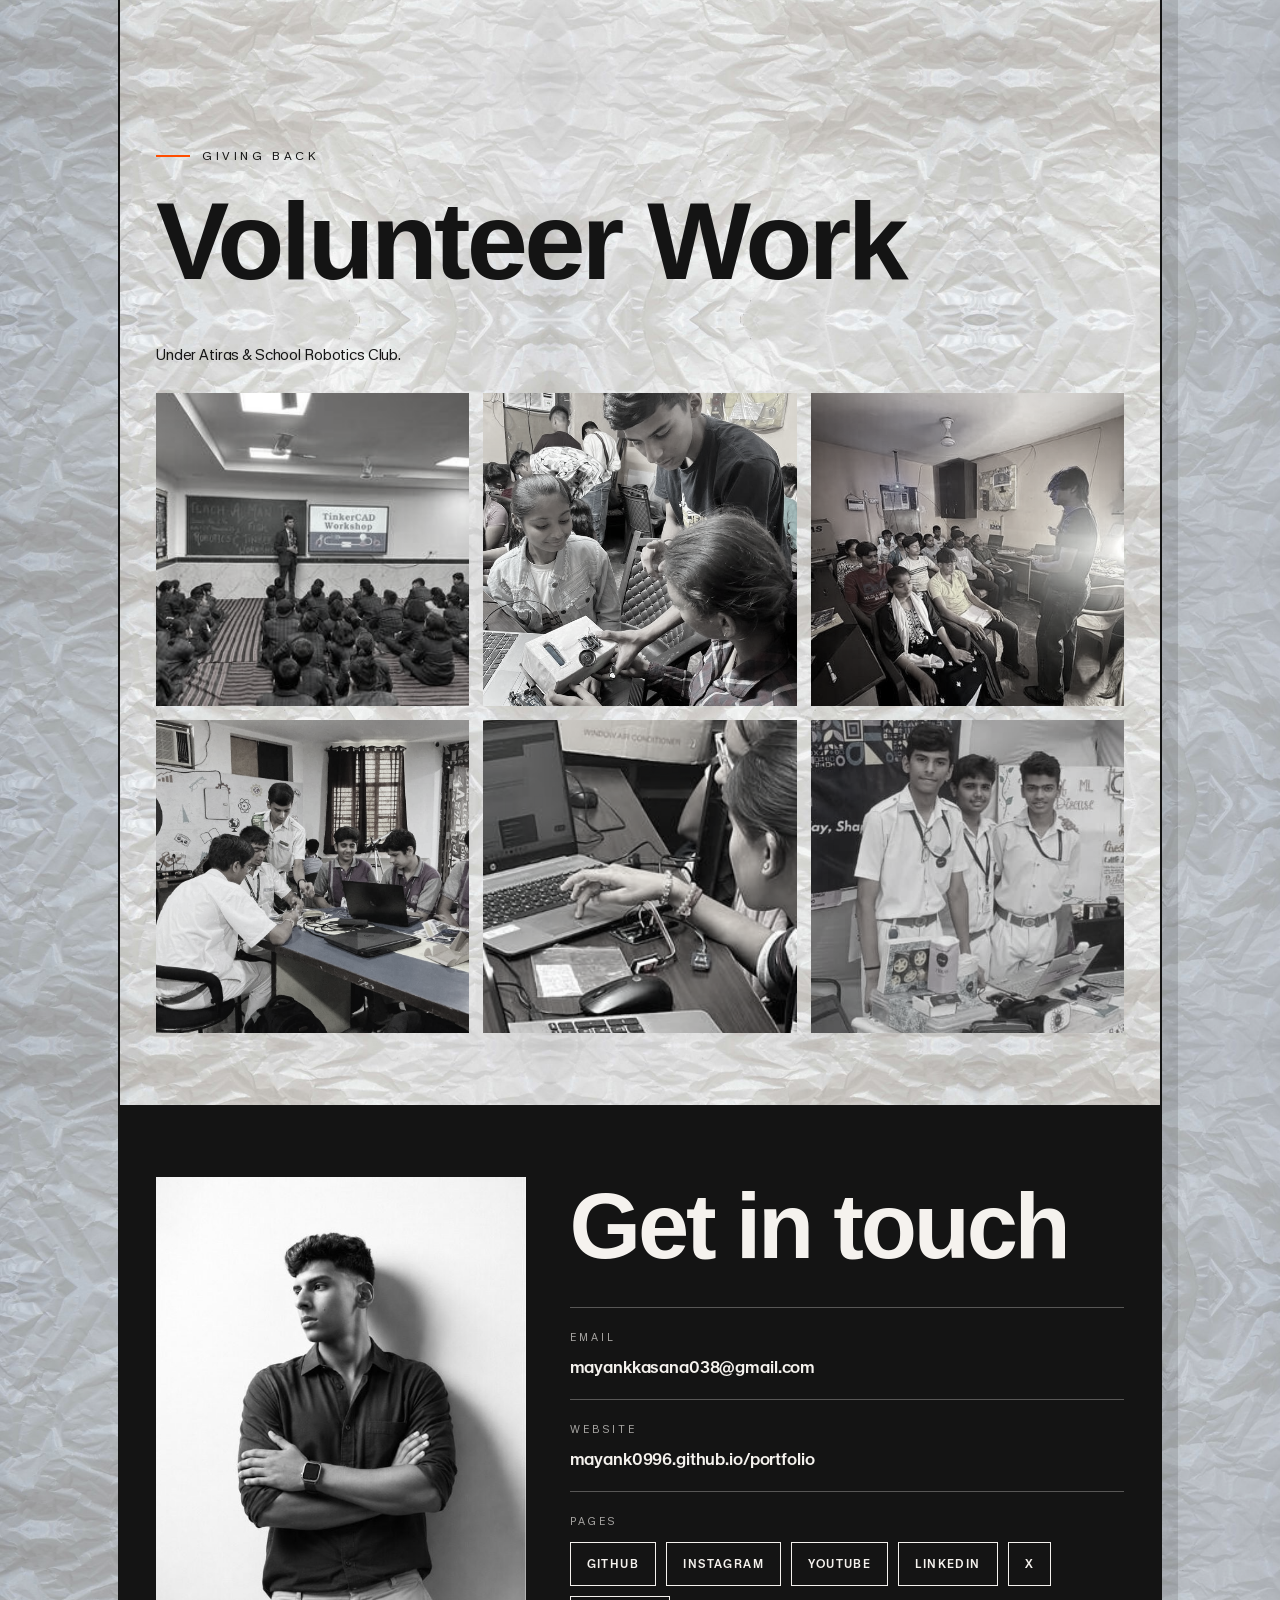
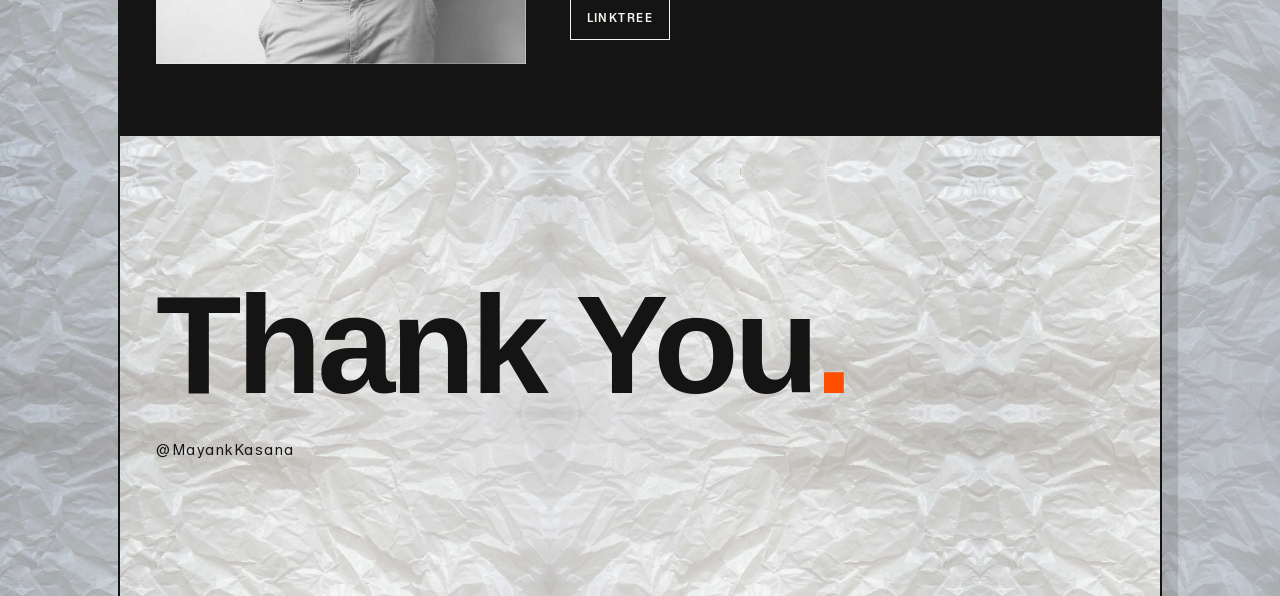
<file: 1-index.html>
<!doctype html><html><head><title>Mayank Kasana — Portfolio</title><meta charset="utf-8"><meta name="viewport" content="width=device-width,initial-scale=1"></head><body><div id="root"></div><script>const configuration={"documents":["assets/2D4EW7HA.jpg","assets/2L3TNOC4.woff2","assets/2SIN3FMO.jpg","assets/2TXQFO34.jpg","assets/3WTKJK3A.jpg","assets/5Q6BL3FJ.jpg","assets/6BHQO6SU.jpg","assets/6HBTCF3E.woff2","assets/6MJM6MPB.jpg","assets/6RIUISNK.jpg","assets/7ACU4ILX.jpg","assets/7MGPOYGV.jpg","assets/7UAGB34N.woff2","assets/7VTK6X7Y.jpg","assets/A6QE2TZW.jpg","assets/A72GJWZI.jpg","assets/APDANPZT.jpg","assets/BZORTS7L.jpg","assets/CJIKFMSF.jpg","assets/CWLXND45.jpg","assets/CYMCHK2S.jpg","assets/DCUCO6EG.woff2","assets/DEWFQUEE.jpg","assets/E34RMFMI.woff2","assets/EDUFJISK.woff2","assets/ESVYJHOG.woff2","assets/FMJXSYM4.jpg","assets/GWBPHQBQ.woff2","assets/I57O54FL.jpg","assets/I774HHM3.jpg","assets/ICAGJH42.jpg","assets/J4ALQJSU.jpg","assets/JOJTZ5IA.jpg","assets/JORAPUHT.jpg","assets/K3E6EYAL.jpg","assets/K7ALYT4C.jpg","assets/KIZQLWHP.jpg","assets/KWSR7EOO.jpg","assets/KZYIEKM3.woff2","assets/L7CO5CEX.jpg","assets/NTLWWNO6.jpg","assets/OILZJGUL.jpg","assets/PICYVRHO.jpg","assets/PQNVRRKH.otf","assets/Q3O4QUHG.jpg","assets/QHUJONU3.jpg","assets/QJLD5KOW.jpg","assets/RK4X2PXO.woff2","assets/RRGMWSXD.jpg","assets/T3N7OAYU.jpg","assets/WM77GZQE.ttf","assets/WP246OPD.jpg","assets/WP7NTJJX.jpg","assets/X6VURNDO.jpg","assets/XTXUBJFU.jpg","assets/ZITNQAWX.woff2"],"hasStyles":true,"host":"https://mayank0996.github.io/paper-portfolio","lease":"","origin":"https://files.instinct.com"};
(() => {
 let lease = configuration.lease;
 const started = performance.now();
 let leaseReceived = started;
 let renewed = [];
 const media = new WeakMap();
 const imageStyle = document.createElement('style');
 imageStyle.textContent = 'img[data-instinct-loading]{background:linear-gradient(90deg,var(--ds-hairline,#eae9ea) 25%,var(--ds-page,#fbfafa) 50%,var(--ds-hairline,#eae9ea) 75%);background-size:200% 100%;animation:instinct-image-loading 1.6s ease-in-out infinite;color:transparent}@keyframes instinct-image-loading{to{background-position:-200% 0}}@media(prefers-reduced-motion:reduce){img[data-instinct-loading]{animation:none}}';
 document.head.append(imageStyle);
 // The shared app-shell stylesheet pins html, body and #root to a fixed viewport-height scroller; a File is a page whose root must grow with its content so the shell can size the frame to it. Its width is the frame's, so anything wider is clipped rather than scrolling the File sideways into blank space.
 const frameStyle = document.createElement('style');
 frameStyle.textContent = 'html,body,#root{position:static!important;height:auto!important;overflow:visible!important;overflow-x:clip!important;overscroll-behavior:auto!important}';
 document.head.append(frameStyle);
 const modalStyle = document.createElement('style');
 modalStyle.textContent = 'html[data-instinct-modal-viewport] dialog:modal{position:fixed!important;top:var(--instinct-modal-top)!important;bottom:var(--instinct-modal-bottom)!important;max-height:var(--instinct-modal-height)!important;margin-top:auto!important;margin-bottom:auto!important}html[data-instinct-modal-ack][data-instinct-modal-pending] dialog:modal,html[data-instinct-modal-ack][data-instinct-modal-pending] dialog:modal::backdrop{opacity:0!important;pointer-events:none!important}';
 document.head.append(modalStyle);
 const channel = crypto.randomUUID();
 const send = (type, value, details) => parent.postMessage({...details, source:'instinct-file', channel, type, value}, configuration.origin);
 const requests = new Map();
 const request = (method, params) => new Promise(resolve => {
   if (requests.size >= 32) { resolve({status:'unavailable'}); return; }
   const id = crypto.randomUUID();
   const timer = setTimeout(() => { requests.delete(id); resolve({status:'unknown'}); }, 20000);
   requests.set(id, result => { clearTimeout(timer); requests.delete(id); resolve(result); });
   send('request', {id, method, params});
 });
 const assetURL = value => {
   const url = new URL(value, configuration.host + '/');
   if (url.origin === configuration.host) url.searchParams.set('lease', lease);
   return url.href;
 };
 // A link to one of the File's own files (an imported PDF, a copied public/ file) rather than a route; the gateway lists them, since a route can have a dot too, such as /day/11.05.
 const documents = new Set(configuration.documents);
 const fileLink = anchor => {
   try {
     const url = new URL(anchor.getAttribute('href') || '', configuration.host + '/');
     return url.origin === configuration.host && documents.has(decodeURIComponent(url.pathname.slice(1))) ? url : null;
   } catch { return null; }
 };
 const fetchOriginal = window.fetch.bind(window);
 // detail is a runtime error's message, base64url-encoded into the path: the content edge and the API drop query strings before the gateway.
 const metric = (event, detail) => {
   let path = '/_instinct/' + event + '/' + Math.min(300000, Math.round(performance.now() - started));
   if (detail) path += '/' + btoa(String.fromCharCode(...new TextEncoder().encode(detail.slice(0, 200)))).replace(/\+/g, '-').replace(/\//g, '_').replace(/=+$/, '');
   void fetchOriginal(assetURL(path), {credentials:'omit'}).catch(() => {});
 };
 const waitForLease = () => new Promise(resolve => {
   const timer = setTimeout(() => { renewed = renewed.filter(callback => callback !== done); resolve(); }, 10000);
   const done = () => { clearTimeout(timer); resolve(); };
   renewed.push(done); send('renew', null);
 });
 window.fetch = async (input, init) => {
   const value = typeof input === 'string' ? input : input instanceof URL ? input.href : input.url;
   const url = new URL(value, configuration.host + '/');
   if (url.origin !== configuration.host) return fetchOriginal(input, init);
   const request = new Request(assetURL(url.href), input instanceof Request ? input : init);
   const options = {...init, credentials:'omit'};
   const response = await fetchOriginal(new Request(request.clone(), options));
   if (response.status !== 401) return response;
   await waitForLease();
   return fetchOriginal(new Request(assetURL(url.href), new Request(request, options)));
 };
 const styleAssets = new Map();
 const inlineStyles = new WeakMap();
 const materializeStyle = async css => {
   const replacements = new Map();
   await Promise.all([...css.matchAll(/url\(["']?([^)'"\s]+)["']?\)/g)].map(async ([, value]) => {
     const url = new URL(value, configuration.host + '/');
     if (value.startsWith('#') || url.origin !== configuration.host) return;
     const fragment = url.hash; url.hash = ''; url.searchParams.delete('lease');
     if (!styleAssets.has(url.href)) {
       styleAssets.set(url.href, window.fetch(url.href).then(response => {
         if (!response.ok) throw new Error('Style asset unavailable');
         return response.blob();
       }).then(blob => URL.createObjectURL(blob)));
     }
     replacements.set(value, await styleAssets.get(url.href) + fragment);
   }));
   return css.replace(/url\(["']?([^)'"\s]+)["']?\)/g, (match, value) => replacements.has(value) ? 'url("' + replacements.get(value) + '")' : match);
 };
 // Reused images (for example a product photo in a newly opened dialog) have no intrinsic size until they decode again.
 const imageSizes = new Map(), imageRatioHints = new WeakMap();
 const reserveImageSpace = element => {
   const source = element.getAttribute('src');
   const hint = imageRatioHints.get(element);
   if (hint && hint.source === source && element.style.aspectRatio === hint.ratio && !element.complete && !element.srcset && element.parentElement?.tagName !== 'PICTURE' && element.closest('dialog')) return;
   if (hint && element.style.aspectRatio === hint.ratio) element.style.setProperty('aspect-ratio', hint.previous, hint.priority);
   imageRatioHints.delete(element);
   if (!source || element.srcset || element.parentElement?.tagName === 'PICTURE') return;
   const url = new URL(source, configuration.host + '/');
   if (url.origin !== configuration.host) return;
   url.searchParams.delete('lease');
   if (element.complete && element.naturalWidth > 0) {
     imageSizes.set(url.href, element.naturalWidth + ' / ' + element.naturalHeight);
     return;
   }
   const size = imageSizes.get(url.href);
   if (!size || !element.closest('dialog') || element.hasAttribute('width') || element.hasAttribute('height') || getComputedStyle(element).aspectRatio !== 'auto') return;
   const ratio = 'auto ' + size;
   const previous = element.style.aspectRatio, priority = element.style.getPropertyPriority('aspect-ratio');
   element.style.setProperty('aspect-ratio', ratio, priority);
   imageRatioHints.set(element, {source, ratio: element.style.aspectRatio, previous, priority});
 };
 const rewrite = element => {
   if (!element.isConnected || element instanceof HTMLScriptElement) return;
   // The shell sizes this frame to its content, so native lazy loading waits for the parent page to scroll each image into view and it pops in late.
   if (element instanceof HTMLImageElement) { if (element.loading === 'lazy') element.loading = 'eager'; reserveImageSpace(element); element.toggleAttribute('data-instinct-loading', !element.complete); }
   if (element instanceof HTMLAnchorElement) {
     try {
       const url = new URL(element.getAttribute('href') || '', configuration.host + '/');
       if ((url.origin !== configuration.host && ['https:', 'http:', 'mailto:', 'tel:'].includes(url.protocol)) || fileLink(element)) {
         element.target = '_blank';
         element.rel = 'noopener noreferrer';
       }
     } catch {}
   }
   for (const attribute of ['src', 'href', 'poster']) {
     if (element instanceof HTMLAnchorElement && attribute === 'href') continue;
     const value = element.getAttribute(attribute);
     const current = media.get(element);
     if (attribute === 'src' && current && value !== current.url && value !== current.source) {
       if (current.url) URL.revokeObjectURL(current.url); media.delete(element);
     }
     if (!value || value.startsWith('#')) continue;
     const url = new URL(value, configuration.host + '/');
     if (url.origin !== configuration.host || element instanceof HTMLAnchorElement) continue;
     if (attribute === 'src' && (element instanceof HTMLMediaElement || element instanceof HTMLSourceElement && element.parentElement instanceof HTMLMediaElement)) {
       if (current?.source === value) {
         if (current.url) element.setAttribute('src', current.url);
         continue;
       }
       const pending = {source:value}; media.set(element, pending);
       void window.fetch(value).then(response => { if (!response.ok) throw new Error('Media unavailable'); return response.blob(); }).then(blob => {
         if (media.get(element) !== pending || !element.isConnected) return;
         pending.url = URL.createObjectURL(blob); element.setAttribute('src', pending.url);
         if (element instanceof HTMLSourceElement) element.parentElement.load();
       }).catch(() => send('load-failed', null));
       continue;
     }
     const next = assetURL(value);
     if (value !== next) element.setAttribute(attribute, next);
   }
   const srcset = element.getAttribute('srcset');
   if (srcset && !srcset.includes('data:')) {
     const next = srcset.split(',').map(candidate => { const [url, ...descriptor] = candidate.trim().split(/\s+/); return [assetURL(url), ...descriptor].join(' '); }).join(', ');
     if (srcset !== next) element.setAttribute('srcset', next);
   }
   const style = element.getAttribute('style');
   if (style && inlineStyles.get(element)?.style !== style) {
     const pending = {style}; inlineStyles.set(element, pending);
     void materializeStyle(style).then(next => {
       if (inlineStyles.get(element) !== pending || element.getAttribute('style') !== style || !element.isConnected) return;
       pending.style = next;
       if (style !== next) element.setAttribute('style', next);
     }).catch(() => send('load-failed', null));
   }
 };
 // A file link carries the lease only while it is followed: leases expire within a minute, so one written at render time would fail later, and a copied address would hand it on.
 for (const type of ['click', 'auxclick']) document.addEventListener(type, event => {
   if (!(event.target instanceof Element)) return;
   const anchor = event.target.closest('a[href]');
   if (!anchor) return;
   rewrite(anchor);
   const url = fileLink(anchor);
   if (!url || event.button > 1) return;
   // The sandbox blocks downloads, so the shell starts them, under the link's download name since an imported file is served under a hashed one.
   if (/\.(?:csv|zip)$/i.test(url.pathname)) {
     event.preventDefault();
     send('download', url.pathname, {name: anchor.getAttribute('download') || null});
     return;
   }
   // The shell renews every forty seconds, so an older lease means renewal stalled, for example while the tab was hidden.
   // The shell opens the tab and loads it once it holds a fresh lease: under its same-origin opener policy a tab this frame opened would come back without a handle to load it.
   if (performance.now() - leaseReceived > 45000) {
     event.preventDefault();
     send('open', url.pathname + url.hash);
     return;
   }
   // An SVG link has no rewritten target, so it would load the file into this frame.
   if (!(anchor instanceof HTMLAnchorElement)) {
     event.preventDefault();
     window.open(assetURL(url.href), '_blank', 'noopener,noreferrer');
     return;
   }
   const original = anchor.getAttribute('href'), leased = assetURL(url.href);
   anchor.setAttribute('href', leased);
   setTimeout(() => { if (anchor.getAttribute('href') === leased) anchor.setAttribute('href', original); });
 }, true);
 const releaseMedia = node => {
   if (!(node instanceof Element) || node.isConnected) return;
   for (const element of [node, ...node.querySelectorAll('audio,video,source')]) {
     const current = media.get(element);
     if (current?.url) {
       if (element.getAttribute('src') === current.url) element.setAttribute('src', current.source);
       URL.revokeObjectURL(current.url);
     }
     media.delete(element);
   }
 };
 const observer = new MutationObserver(changes => {
   for (const change of changes) {
     if (change.type === 'attributes') rewrite(change.target);
     for (const node of change.addedNodes) if (node instanceof Element) { rewrite(node); node.querySelectorAll('[src],[href],[poster],[srcset],[style]').forEach(rewrite); }
     change.removedNodes.forEach(releaseMedia);
   }
 });
 observer.observe(document.documentElement, {subtree:true,childList:true,attributes:true,attributeFilter:['src','href','poster','srcset','style']});
 const imageRetries = new WeakMap();
 document.addEventListener('load', event => { if (event.target instanceof HTMLImageElement) { reserveImageSpace(event.target); imageRetries.delete(event.target); event.target.removeAttribute('data-instinct-loading'); } }, true);
 document.addEventListener('error', event => {
   if (!(event.target instanceof HTMLImageElement)) return;
   const element = event.target;
   element.removeAttribute('data-instinct-loading');
   const failed = new URL(element.currentSrc || element.src, configuration.host + '/');
   if (failed.origin !== configuration.host) return;
   const source = new URL(failed); source.searchParams.delete('lease');
   if (imageRetries.get(element) === source.href) return;
   imageRetries.set(element, source.href);
   void (failed.searchParams.get('lease') === lease ? waitForLease() : Promise.resolve()).then(() => {
     if (!element.isConnected || (element.currentSrc || element.src) !== failed.href || failed.searchParams.get('lease') === lease) return;
     if (element.parentElement instanceof HTMLPictureElement) element.parentElement.querySelectorAll('source').forEach(rewrite);
     rewrite(element);
   });
 }, true);
 window.addEventListener('message', event => {
   const message = event.data;
   if (event.source !== parent || event.origin !== configuration.origin || !message || message.source !== 'instinct-shell' || message.channel !== channel) return;
   if (message.type === 'modal-viewport' && message.value && ['top','bottom','height'].every(key => typeof message.value[key] === 'number' && Number.isFinite(message.value[key]))) {
     modalViewport = null;
     for (const key of ['top','bottom','height']) document.documentElement.style.setProperty('--instinct-modal-' + key, message.value[key] + 'px');
     document.documentElement.setAttribute('data-instinct-modal-viewport', '');
     if (typeof message.value.open === 'boolean') document.documentElement.setAttribute('data-instinct-modal-ack', '');
     if (!modalOpen || message.value.open !== false) document.documentElement.removeAttribute('data-instinct-modal-pending');
   }
   if (message.type === 'response' && message.value && typeof message.value.id === 'string') {
     requests.get(message.value.id)?.(message.value.result);
   }
   if (message.type === 'lease' && typeof message.value === 'string' && message.value.length <= 2048) {
     lease = message.value; leaseReceived = performance.now();
     const callbacks = renewed; renewed = []; callbacks.forEach(callback => callback());
   }
   if (message.type === 'route' && typeof message.value === 'string' && message.value.length <= 2048 && message.value.startsWith('/') && !message.value.startsWith('//')) {
     window.dispatchEvent(new CustomEvent('instinct-route', {detail:message.value}));
   }
   if (message.type === 'live' && message.value && typeof message.value === 'object' && typeof message.value.kind === 'string') {
     for (const listener of [...liveListeners]) listener(message.value);
   }
 });
 // Live Files: the shell holds the stream and forwards each op and focus, and resync when the File must read its live data again; this frame never sees the stream or its ticket. The kit's live store subscribes. For a focus the kit finds the element and reveal reports where it is, so the shell can scroll its page, which is the one scroller.
 const liveListeners = new Set();
 // A File that reads its live data gives its first read here while it renders, and ready waits for it, so the first paint already has the data.
 const liveHolds = [];
 const live = Object.freeze({
   subscribe: listener => { liveListeners.add(listener); return () => { liveListeners.delete(listener); }; },
   hold: read => { if (read && typeof read.then === 'function' && liveHolds.length < 8) liveHolds.push(Promise.resolve(read).catch(() => {})); },
   reveal: (request, element) => {
     if (typeof request !== 'number' || !(element instanceof Element)) return;
     const bounds = element.getBoundingClientRect();
     send('live-reveal', {request, top: Math.max(0, bounds.top + window.scrollY), bottom: Math.max(0, bounds.bottom + window.scrollY)});
   },
 });
 let errorCount = 0;
 const rejectionMessage = reason => { try { return 'Unhandled rejection: ' + (reason instanceof Error ? reason.message : String(reason)); } catch { return 'Unhandled rejection'; } };
 window.addEventListener('error', event => { if (++errorCount <= 20) { const message = String(event.message).slice(0,1024); send('diagnostic', message); metric('error', message); } });
 window.addEventListener('unhandledrejection', event => { if (++errorCount <= 20) { send('diagnostic','Unhandled application promise rejection'); metric('error', rejectionMessage(event.reason)); } });
 window.instinctFile = Object.freeze({initialRoute: decodeURIComponent(location.hash.slice(1) || '/'), route: path => {if (typeof path === 'string' && path.startsWith('/') && !path.startsWith('//') && path.length <= 2048) send('route',path);}, asset: assetURL, request, live});
 const loadStyles = async () => {
   if (!configuration.hasStyles) return;
   const response = await window.fetch('main.css');
   if (!response.ok) throw new Error('Styles unavailable');
   const css = await materializeStyle(await response.text());
   const stylesheet = document.createElement('style');
   stylesheet.textContent = css + '\nbody:has(> #root > .artifact-card){background:transparent}body:has(> #root > .artifact-card)>#root{padding:0}#root>.artifact-card{border-radius:0;box-shadow:none;background:transparent}'; document.head.append(stylesheet);
 };
 const waitForContent = async () => {
   const root = document.getElementById('root');
   if (!root.hasChildNodes()) await new Promise((resolve, reject) => {
     const mounted = new MutationObserver(() => {
       if (root.hasChildNodes()) { clearTimeout(deadline); mounted.disconnect(); resolve(); }
     });
     const deadline = setTimeout(() => {
       mounted.disconnect(); reject(new Error('File did not render within 30 seconds'));
     }, 30000);
     mounted.observe(root, {childList:true});
   });
   // The wait is short: a slow or lost read must not keep the rest of the File hidden, and its data still arrives when the read returns. The extra turn lets the File render what the read brought.
   if (liveHolds.length) {
     await Promise.race([Promise.all(liveHolds), new Promise(resolve => setTimeout(resolve, 1500))]);
     await new Promise(resolve => setTimeout(resolve));
   }
   // Layout starts font loading even while the parent keeps this frame offscreen.
   root.getBoundingClientRect();
   const images = [...root.querySelectorAll('img')].filter(image => {
     const bounds = image.getBoundingClientRect();
     return bounds.width > 0 && bounds.height > 0 && bounds.bottom > 0 && bounds.top < innerHeight && bounds.right > 0 && bounds.left < innerWidth;
   });
   const assets = Promise.all([...styleAssets.values(), document.fonts.ready, ...images.map(image => {
     image.loading = 'eager';
     // A missing image must not hide the rest of the file indefinitely.
     return image.decode().catch(() => {});
   })]);
   // Slow media must not keep already-rendered content hidden.
   await Promise.race([assets, new Promise(resolve => setTimeout(resolve, 500))]);
 };
 // A native dialog needs the visible viewport, not the full document height of the expanded frame.
 let modalOpen = false, modalViewport = null;
 const reportModal = () => {
   const open = document.querySelector('dialog:modal') !== null;
   if (open === modalOpen) return;
   modalOpen = open;
   document.documentElement.toggleAttribute('data-instinct-modal-pending', open);
   if (open && modalViewport === null) modalViewport = window.innerHeight;
   send('modal', open);
   if (!open) reportHeight();
 };
 new MutationObserver(reportModal).observe(document.documentElement, {subtree:true,childList:true,attributes:true,attributeFilter:['open']});
 // The trusted shell sizes this frame to its content so one page scroll carries the hero, the card and the file together.
 let reportedHeight = 0, lastViewport = window.innerHeight, lastHeight = 0, mutated = false, lastSettled = 0, coincidences = 0;
 // Images, media and fonts that finished, so growth they cause can be told from growth that only follows the viewport.
 const settledResources = () => {
   let count = 0;
   for (const image of document.images) if (image.complete) count++;
   for (const media of document.querySelectorAll('video, audio')) if (media.readyState > 0) count++;
   document.fonts.forEach((font) => { if (font.status === 'loaded') count++; });
   return count;
 };
 const reportHeight = () => {
   // Closing posts across frames; wait for the shell to restore our viewport before measuring viewport-sized content.
   if (modalOpen || (modalViewport !== null && window.innerHeight !== modalViewport)) return;
   const restoring = modalViewport !== null;
   modalViewport = null;
   const height = Math.ceil(document.getElementById('root').getBoundingClientRect().bottom + window.scrollY);
   const viewportDelta = window.innerHeight - lastViewport, heightDelta = height - lastHeight;
   const settled = settledResources(), contentChanged = !restoring && (mutated || settled !== lastSettled);
   lastViewport = window.innerHeight; lastHeight = height; mutated = false; lastSettled = settled;
   // Content sized in viewport units grows with the frame the shell just resized; reporting that would resize it again without end.
   // Growth that lands with a change of the File's own, such as a DOM change or a finished image, font or video, is reported, up to
   // three resizes in a row so content that changes on every frame cannot keep growing the frame.
   const tracksViewport = viewportDelta > 0 && heightDelta > 0 && heightDelta <= viewportDelta;
   if (viewportDelta !== 0 && !tracksViewport) coincidences = 0;
   if (tracksViewport && (!contentChanged || ++coincidences > 3)) { reportedHeight = height; return; }
   if (height === reportedHeight) return;
   reportedHeight = height;
   send('height', height);
 };
 const watchHeight = () => {
   new MutationObserver(() => { mutated = true; }).observe(document.getElementById('root'), {subtree:true,childList:true,characterData:true,attributes:true,attributeFilter:['class','style','hidden']});
   new ResizeObserver(reportHeight).observe(document.getElementById('root'));
   window.addEventListener('resize', reportHeight);
   reportHeight();
 };
 let scriptAttempts = 0;
 const loadScript = () => {
   const script = document.createElement('script');
   script.src = assetURL('main.js'); script.crossOrigin = 'anonymous';
   script.onload = () => { void waitForContent().then(() => { if (document.documentElement.hasAttribute('data-instinct-full-screen')) send('full-screen', null); send('ready', null); metric('ready'); watchHeight(); }).catch(() => send('load-failed', null)); };
   script.onerror = () => { script.remove(); if (++scriptAttempts < 3) setTimeout(loadScript, 1000 * scriptAttempts); else send('load-failed', null); };
   document.body.append(script);
 };
 const preload = document.createElement('link');
 preload.rel = 'preload'; preload.as = 'script'; preload.crossOrigin = 'anonymous'; preload.href = assetURL('main.js');
 document.head.append(preload);
 void loadStyles().then(loadScript).catch(() => send('load-failed', null));
 send('handshake', null);
 send('modal-viewport', null);
})();</script></body></html>
</file>
